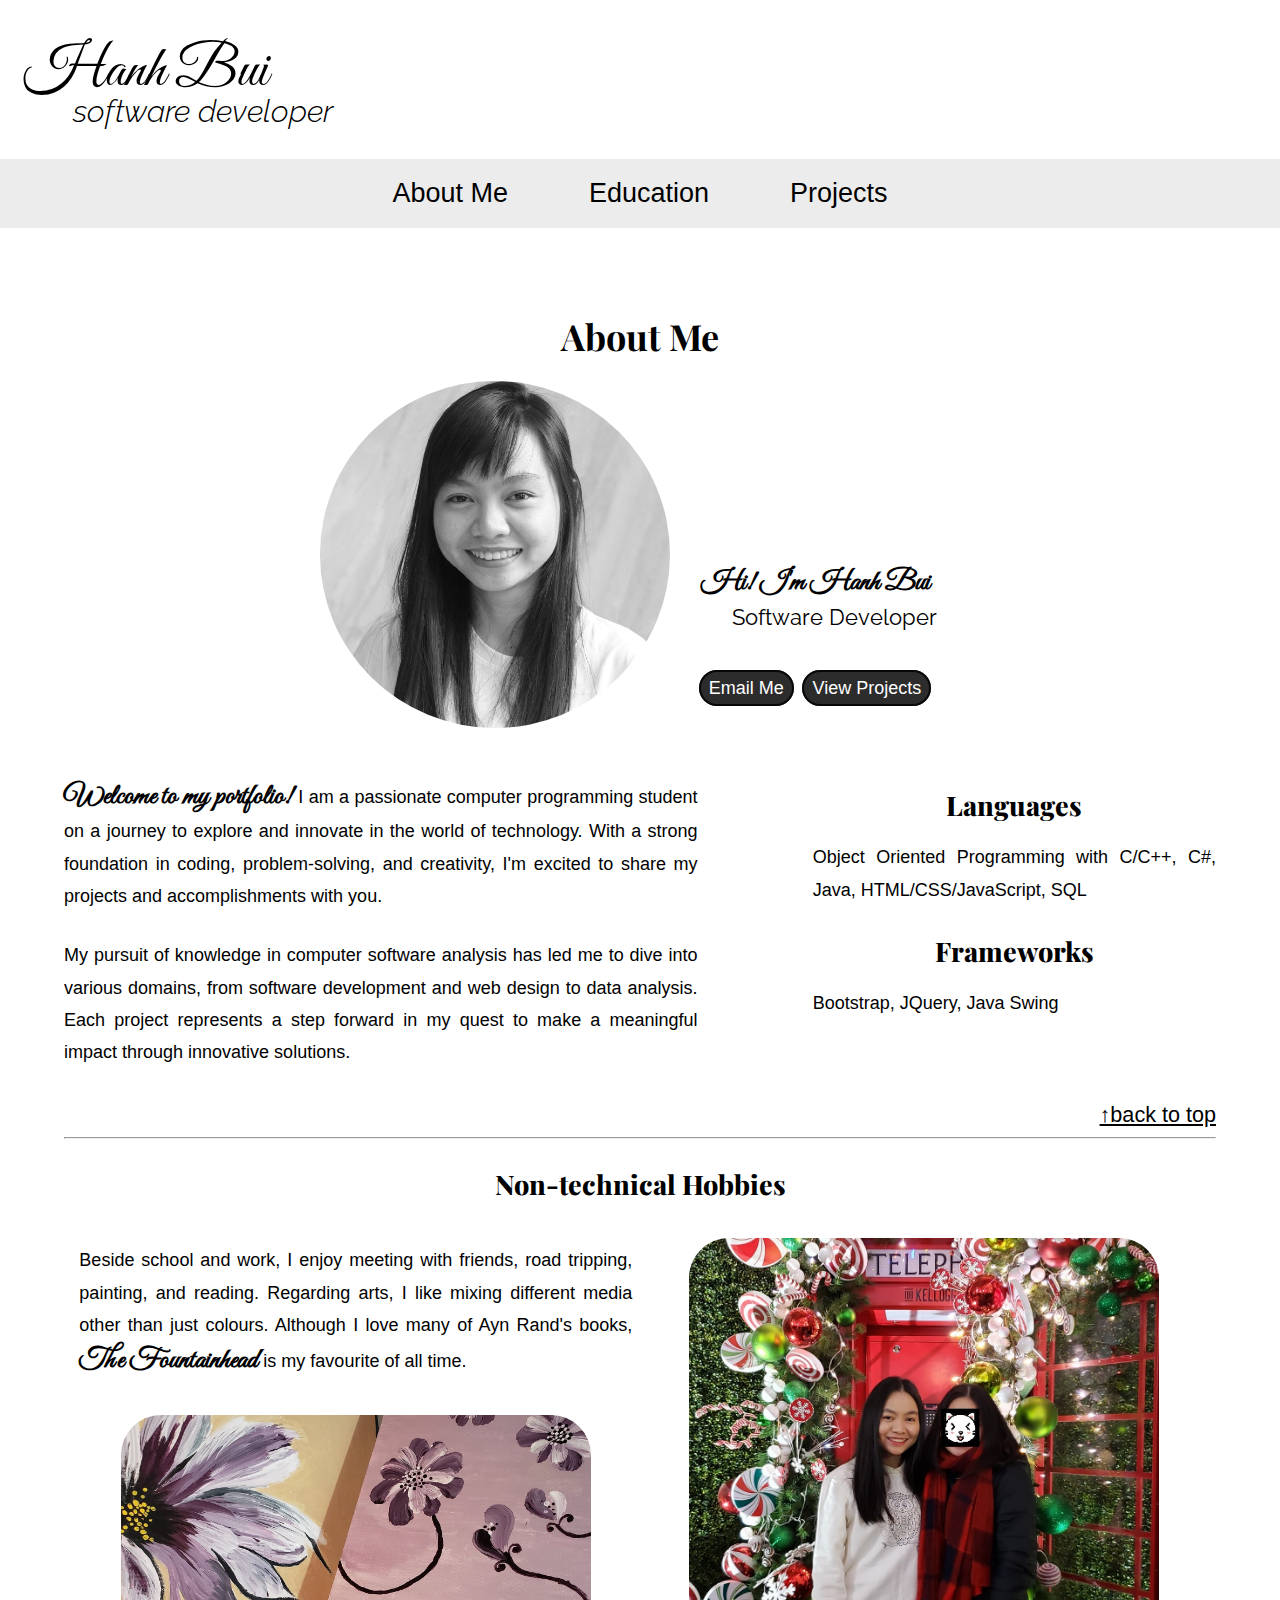
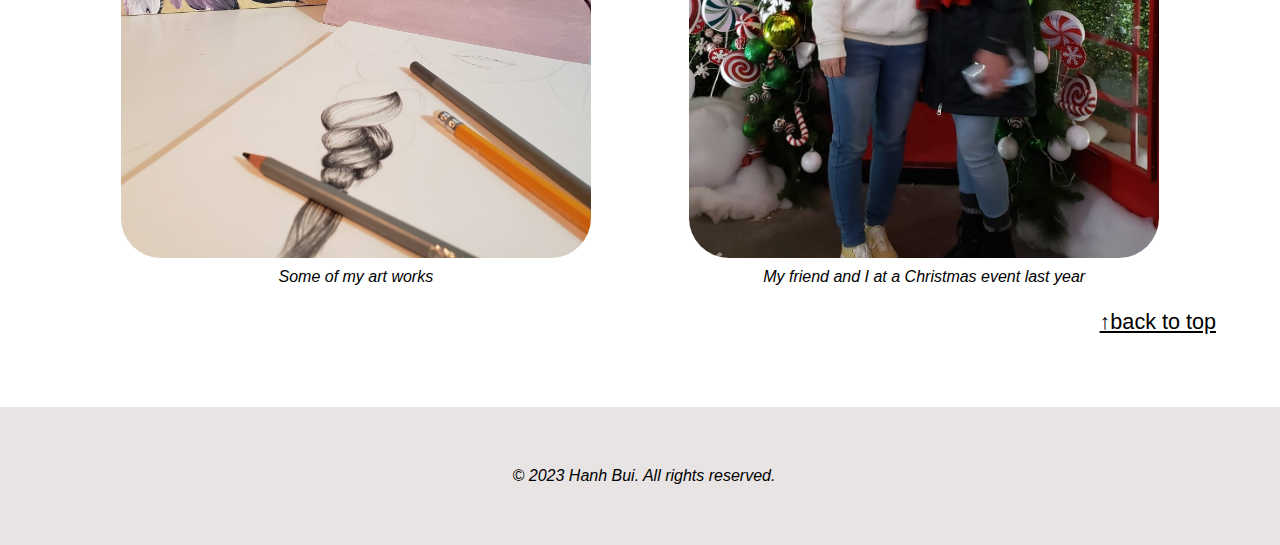
<file: index.html>
<!DOCTYPE html>
<html lang="en">
<head>
    <meta charset="UTF-8">
    <meta name="viewport" content="width=device-width, initial-scale=1.0">
    
    <meta name="keywords" content="portfolio, software developer, computer programming, web developer, application, programming languages, 
    programming frameworks, C++, Java, SQL, HTML, CSS, JavaScript, Bootstrap, JQuery, Java Swing">
    <meta name="description" content="A portfolio website showing skills, education and projects by a computer programmer student">

    <title>About Me</title>
    
    <!--external CSS-->
    <link rel="stylesheet" href="main.css">

    <!--google fonts-->
    <link rel="preconnect" href="https://fonts.googleapis.com">
    <link rel="preconnect" href="https://fonts.gstatic.com" crossorigin>
    <link href="https://fonts.googleapis.com/css2?family=Allerta+Stencil&family=Great+Vibes&family=Inter:wght@300&family=Open+Sans:wght@300&family=Playfair+Display&family=Raleway&display=swap" rel="stylesheet">

</head>

<body>
    <!--header-->
    <header>
        <h1>Hanh Bui</h1>
        <p id="header-sub">software developer</p> 
    </header>

    <!--navigation bar-->
    <nav>
        <ul>
            <li><a href="index.html">About Me</a></li>
            <li><a href="education.html">Education</a></li>
            <li><a href="projects.html">Projects</a></li>
        </ul>
    </nav>

    <!--wrapper inside body-->
    <div id="wrap">
        <h2>About Me</h2>
        <!--section 1: intro-->
            <section>
                <div class="img-container">
                    <img src="pictures/portrait.png" alt="my portrait in black and white">

                    <div class="laptop-view buttons">
                        <p class="cursive">Hi! I'm Hanh Bui</p>
                        <p class="raleway">Software Developer</p>
                        <br>

                        <div class="button-container1">
                            <a href="mailto:h_bui@fanshaweonline.ca" class="button-group1">Email Me</a>
                            <a href="projects.html" class="button-group1">View Projects</a>
                        </div>
                    </div>
                </div>
            </section><br>
            <div class="two-columns-asym">
            <section>
                <p><span class="cursive">Welcome to my portfolio! </span> I am a passionate 
                    computer programming student on a journey to explore and innovate in the world of technology. 
                    With a strong foundation in coding, problem-solving, and creativity, I'm excited to share my 
                    projects and accomplishments with you.</p>
                <p>My pursuit of knowledge in computer software analysis has led me to dive into various domains, 
                    from software development and web design to data analysis. Each project represents a step 
                    forward in my quest to make a meaningful impact through innovative solutions.</p>
            </section>

            <!--section: technical skills-->
            
            <section>
                <h3>Languages</h3>
                <p>Object Oriented Programming with C/C++, C#, Java, HTML/CSS/JavaScript, SQL</p>
                <h3>Frameworks</h3>
                <p>Bootstrap, JQuery, Java Swing</p>
                
            </section>
        </div>
        <a href="#top" class="back-to-top">↑back to top</a>

        <br>
        <hr>
        <!--aside: non-technical hobbies-->
        <aside><h3>Non-technical Hobbies</h3>
            <div class="two-columns-sym">
                <div class="two-columns-sym-item">
                    <p>Beside school and work, I enjoy meeting with friends, road tripping, painting, and reading. 
                        Regarding arts, I like mixing different media other than just colours. 
                        Although I love many of Ayn Rand's books, <span class="cursive">The Fountainhead </span> is my favourite of all time.</p>
                    <figure>
                    <img class="image" src="pictures/painting.jpg" alt="two paintings and one sketching art works">
                    <figcaption>Some of my art works</figcaption>
                    </figure>
                </div>
            
                <div class="two-columns-sym-item">
                    <figure>
                    <img class="image" src="pictures/friends.jpg" alt="my friend and I standing in front of a Christmas decorated door">
                    <figcaption>My friend and I at a Christmas event last year</figcaption>
                    </figure>
                </div>
            </div>
        </aside>
        <a href="#top" class="back-to-top">↑back to top</a>
        <br>
    </div><!--end of div id="wrap"-->

    <!--footer-->
    <footer>
        <div class="button-container1 mobile-view">
            <a href="mailto:h_bui@fanshaweonline.ca" class="button-group1">Email Me</a>
            <a href="projects.html" class="button-group1">View Projects</a>
        </div>
        <p id="copy-right">&copy; 2023 Hanh Bui. All rights reserved.</p>
    </footer>

</body>

</html>
</file>
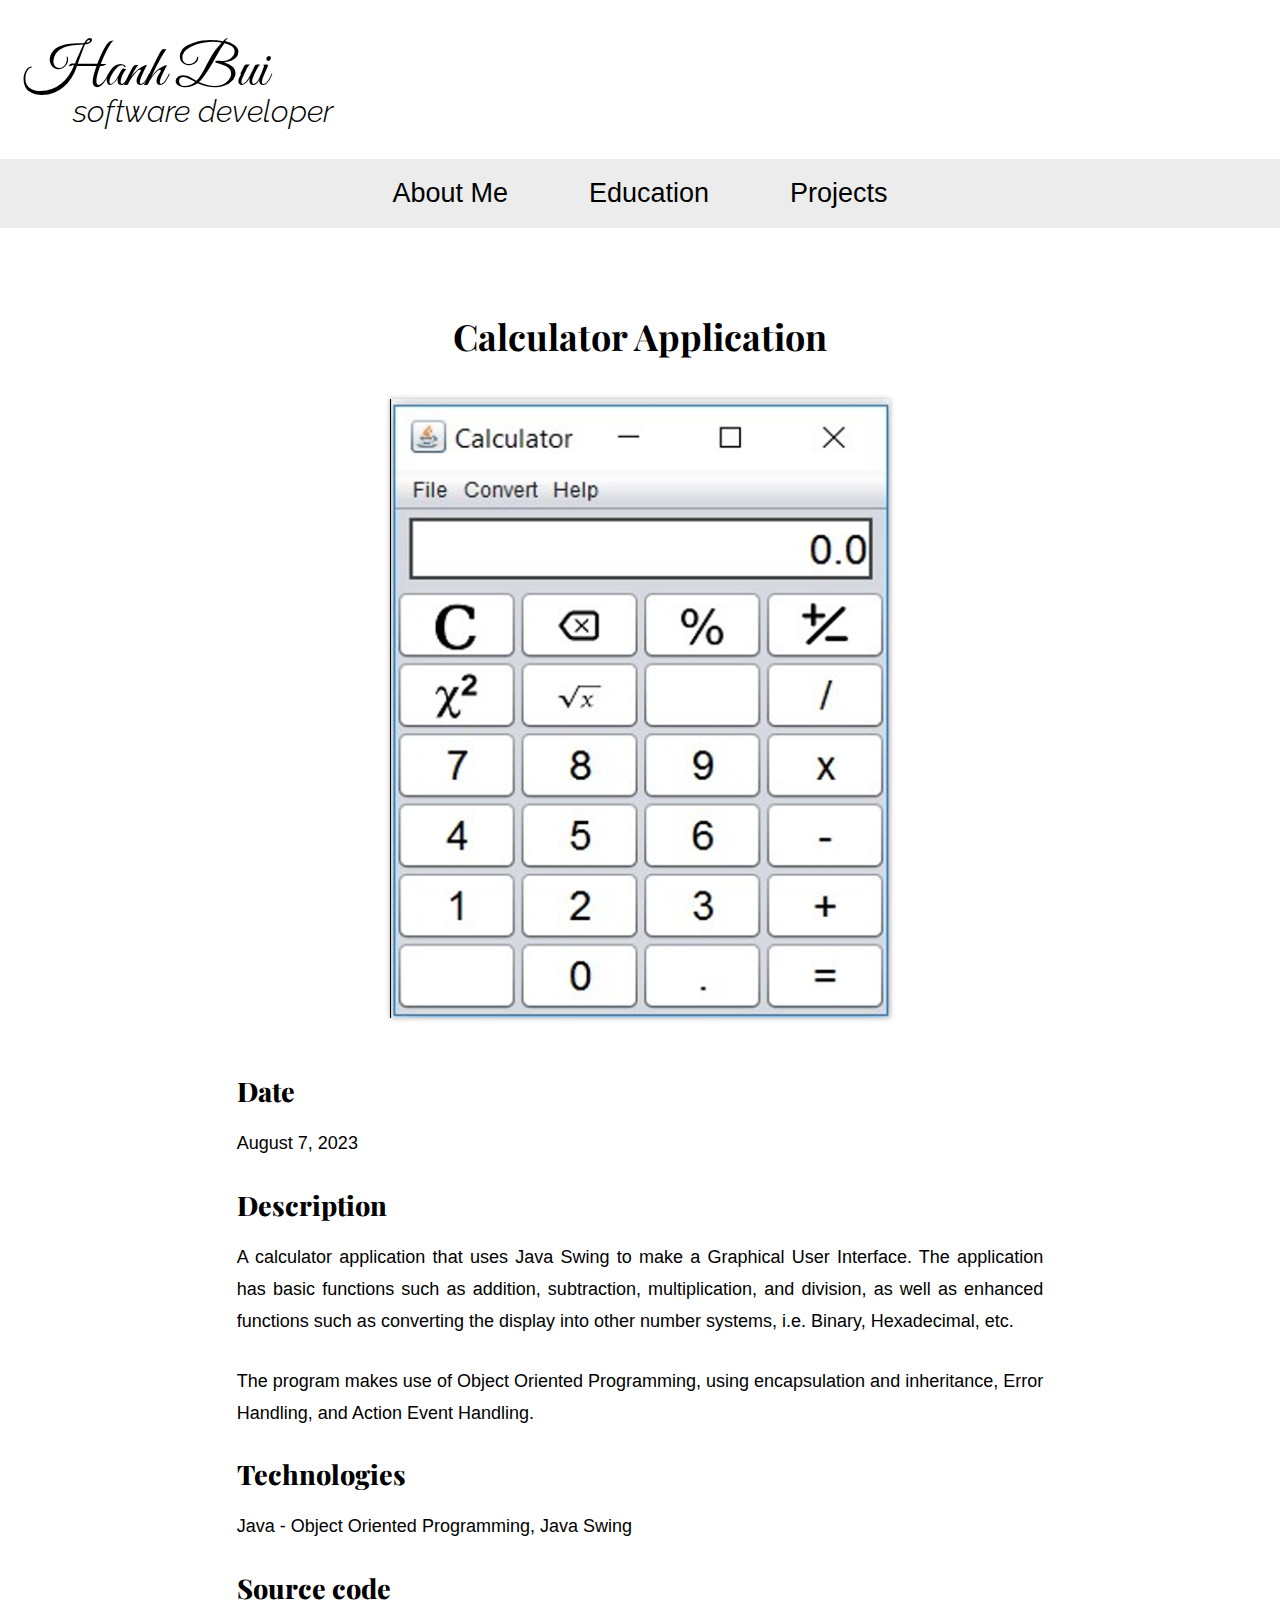
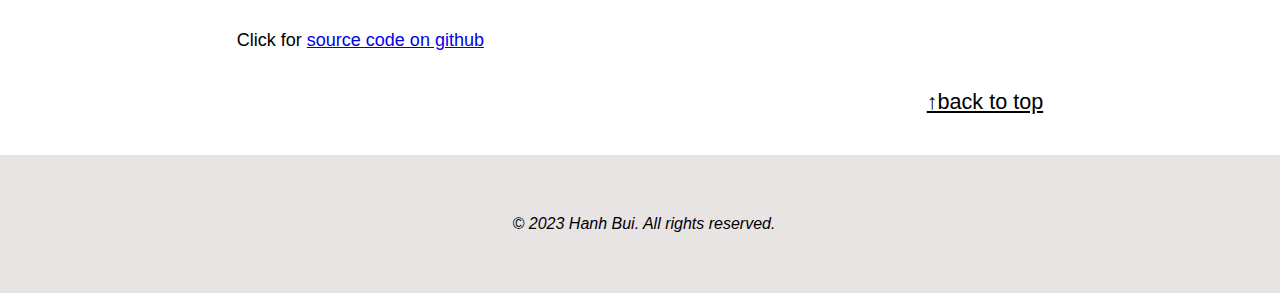
<file: calculator.html>
<!DOCTYPE html>
<html lang="en">
<head>
    <meta charset="UTF-8">
    <meta name="viewport" content="width=device-width, initial-scale=1.0">
    <meta name="keywords" content="Projects, calculator application, Java Swing, Java GUI, software developer, application,
    Object Oriented Programming with Java, Exception Handling, Events in Java.">
    <meta name="description" content="This page shows a Java Swing calculation application project by a computer programmer student">

    <title>Calculator</title>
    <link rel="stylesheet" href="main.css">

    <!--google fonts-->
    <link rel="preconnect" href="https://fonts.googleapis.com">
    <link rel="preconnect" href="https://fonts.gstatic.com" crossorigin>
    <link href="https://fonts.googleapis.com/css2?family=Allerta+Stencil&family=Great+Vibes&family=Inter:wght@300&family=Open+Sans:wght@300&family=Playfair+Display&family=Raleway&display=swap" rel="stylesheet">

</head>

<body>
    <!--header-->
    <header>
        <h1>Hanh Bui</h1>
        <p id="header-sub">software developer</p> 
    </header>

    <!--navigation bar-->
    <nav>
        <ul>
            <li><a href="index.html">About Me</a></li>
            <li><a href="education.html">Education</a></li>
            <li><a href="projects.html">Projects</a></li>
        </ul>
    </nav>

    <div id="wrap">
        <h2>Calculator Application</h2>
        <div id="image-wrap-calculator">
            <img src="pictures/calculator.PNG" alt="a graphical user interface of a calculator">
        </div>
        <section>
            <div id="description-calculator">
                <h3>Date</h3>
                <p>August 7, 2023</p>
                <h3>Description</h3>
                <p> A calculator application that uses Java Swing to make a Graphical User Interface. 
                    The application has basic functions such as addition, subtraction, multiplication,
                    and division, as well as enhanced functions such as converting the display into 
                    other number systems, i.e. Binary, Hexadecimal, etc. 
                </p>
                <p>
                    The program makes use of Object Oriented Programming, using encapsulation
                    and inheritance, Error Handling, and Action Event
                    Handling.
                </p>
                <h3>Technologies</h3>
                <p>Java - Object Oriented Programming, Java Swing</p>
                <h3>Source code</h3>
                <p>Click for <a href="https://github.com/hanhbui1205/Calculator-Java-OOP-and-Java-Swing" target="_blank">source code on github</a></p>
                <a href="#top" class="back-to-top">↑back to top</a>
            </div>
        </section>
    </div>
    <footer>
        <p id="copy-right">&copy; 2023 Hanh Bui. All rights reserved.</p>
    </footer>

</body>
</file>
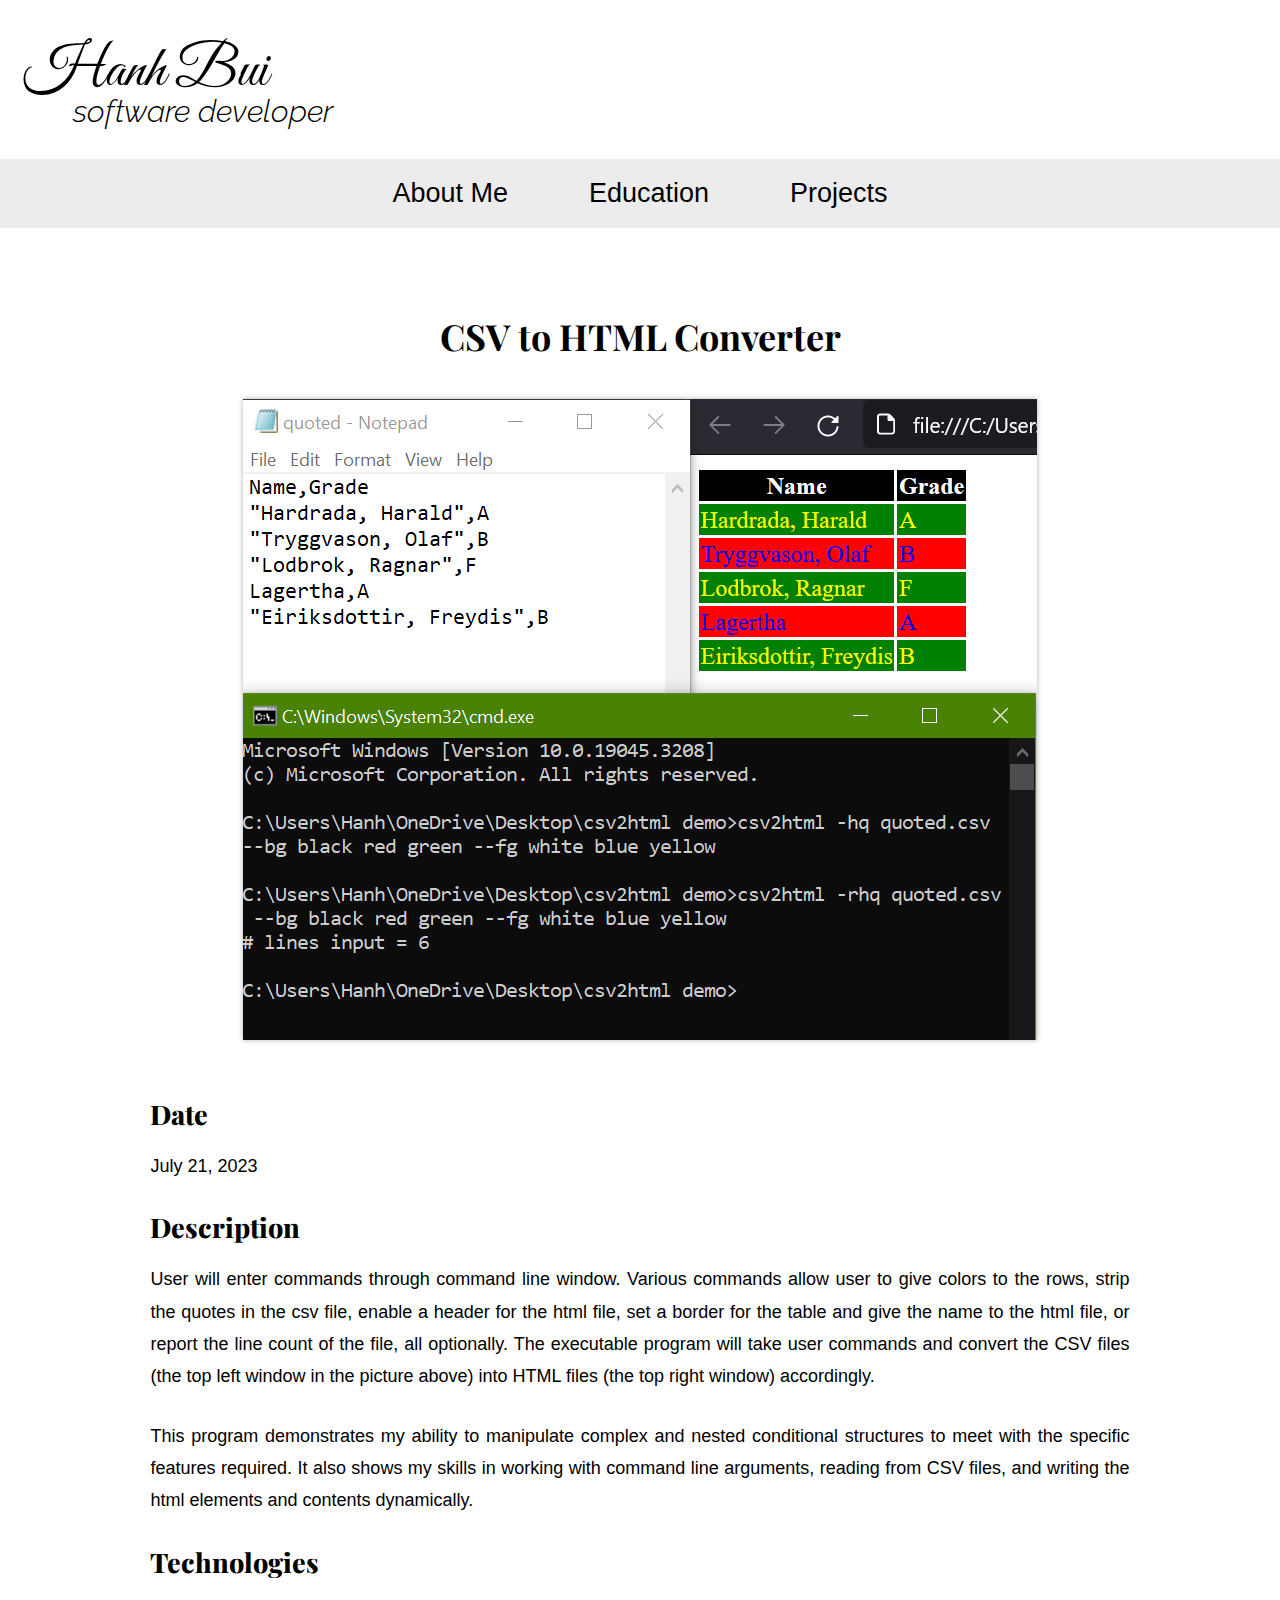
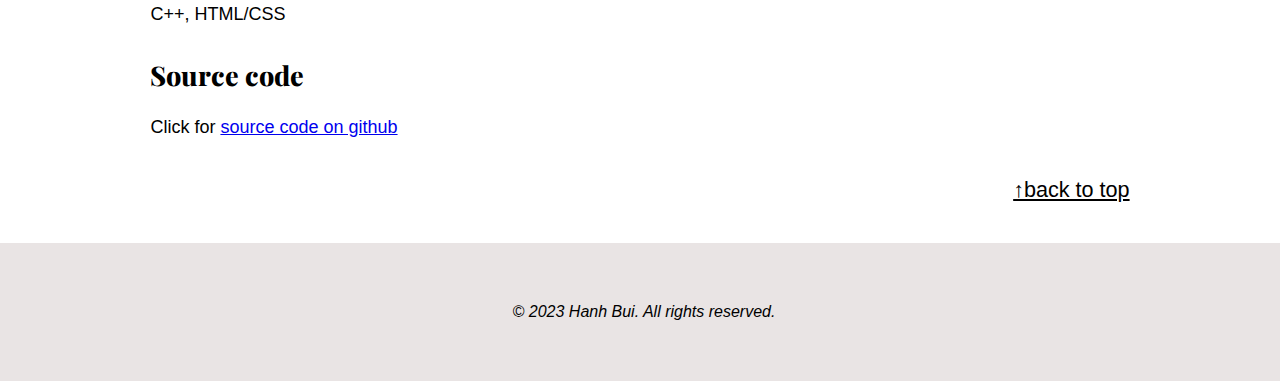
<file: converter.html>
<!DOCTYPE html>
<html lang="en">
<head>
    <meta charset="UTF-8">
    <meta name="viewport" content="width=device-width, initial-scale=1.0">
    <meta name="keywords" content="Projects, command line program, software developer, application, C++ executable,
     file converter, C++, HTML file, CSV file">
    <meta name="description" content="This page shows different projects by a computer programmer student">

    <title>Converter</title>
    <link rel="stylesheet" href="main.css">

    <!--google fonts-->
    <link rel="preconnect" href="https://fonts.googleapis.com">
    <link rel="preconnect" href="https://fonts.gstatic.com" crossorigin>
    <link href="https://fonts.googleapis.com/css2?family=Allerta+Stencil&family=Great+Vibes&family=Inter:wght@300&family=Open+Sans:wght@300&family=Playfair+Display&family=Raleway&display=swap" rel="stylesheet">

</head>

<body>
    <!--header-->
    <header>
        <h1>Hanh Bui</h1>
        <p id="header-sub">software developer</p> 
    </header>

    <!--navigation bar-->
    <nav>
        <ul>
            <li><a href="index.html">About Me</a></li>
            <li><a href="education.html">Education</a></li>
            <li><a href="projects.html">Projects</a></li>
        </ul>
    </nav>

    <div id="wrap">
        <h2>CSV to HTML Converter</h2>
        <div id="converter">
            <img src="pictures/csv2html.PNG" alt="a collage of three pictures of screens, top left is a notepad window, top right is an html, and bottom is a command line window">
        </div>
        <section>
            <div id="description-converter">
                <h3>Date</h3>
                <p>July 21, 2023</p>
                <h3>Description</h3>
                <p> User will enter commands through command line window. Various commands allow user to give colors to the rows, strip the quotes 
                    in the csv file, enable a header for the html file, set a border for the table and give the name to the html file, or 
                    report the line count of the file, all optionally. 
                    The executable program will take user commands 
                    and convert the CSV files (the top left window in the picture above) into HTML files (the top right window) 
                    accordingly.
                </p>
                <p>This program demonstrates my ability to manipulate complex and nested conditional structures
                    to meet with the specific features required. It also shows my skills in working with command line
                    arguments, reading from CSV files, and writing the html elements and contents dynamically.
                </p>
                <h3>Technologies</h3>
                <p>C++, HTML/CSS</p>
                <h3>Source code</h3>
                <p>Click for <a href="https://github.com/hanhbui1205/File-Converter-exe-Cpp" target="_blank">source code on github</a></p>
                <a href="#top" class="back-to-top">↑back to top</a>
            </div>
        </section>
    </div>
    <footer>
        <p id="copy-right">&copy; 2023 Hanh Bui. All rights reserved.</p>
    </footer>

</body>
</file>
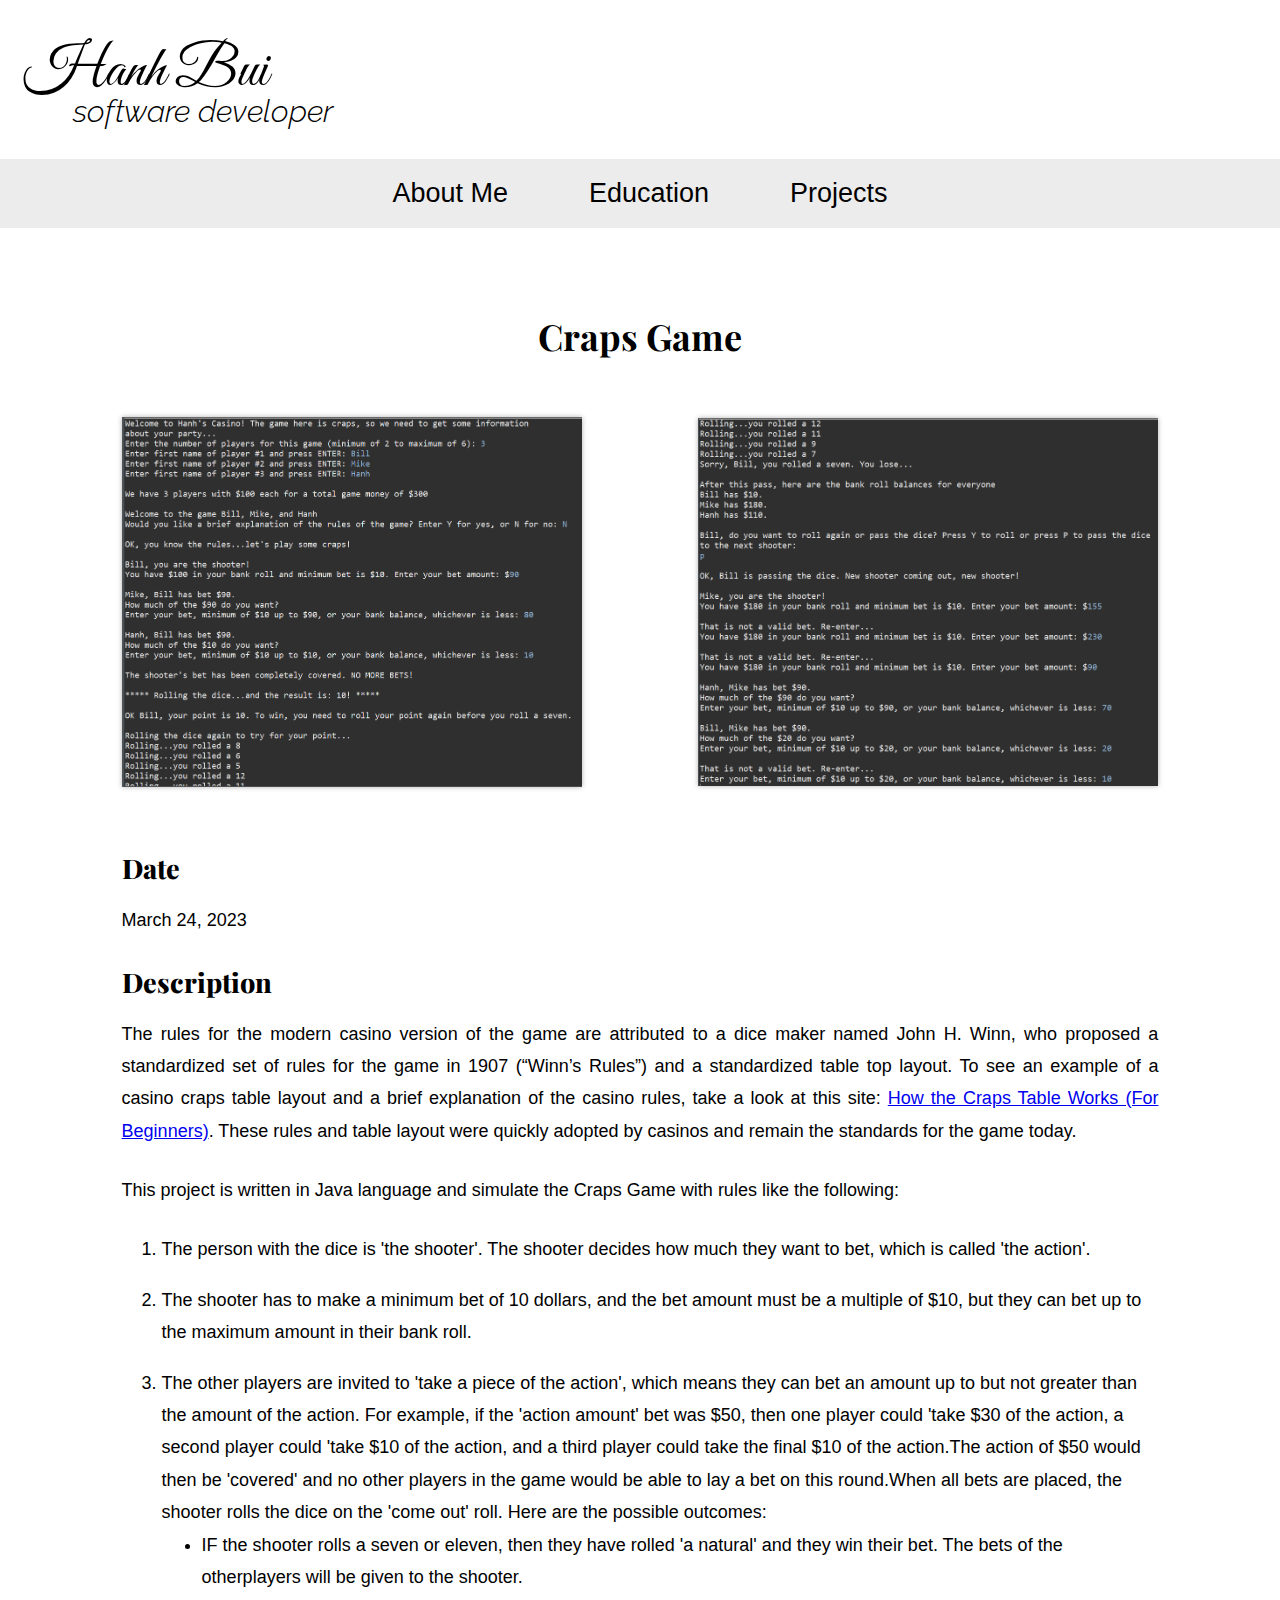
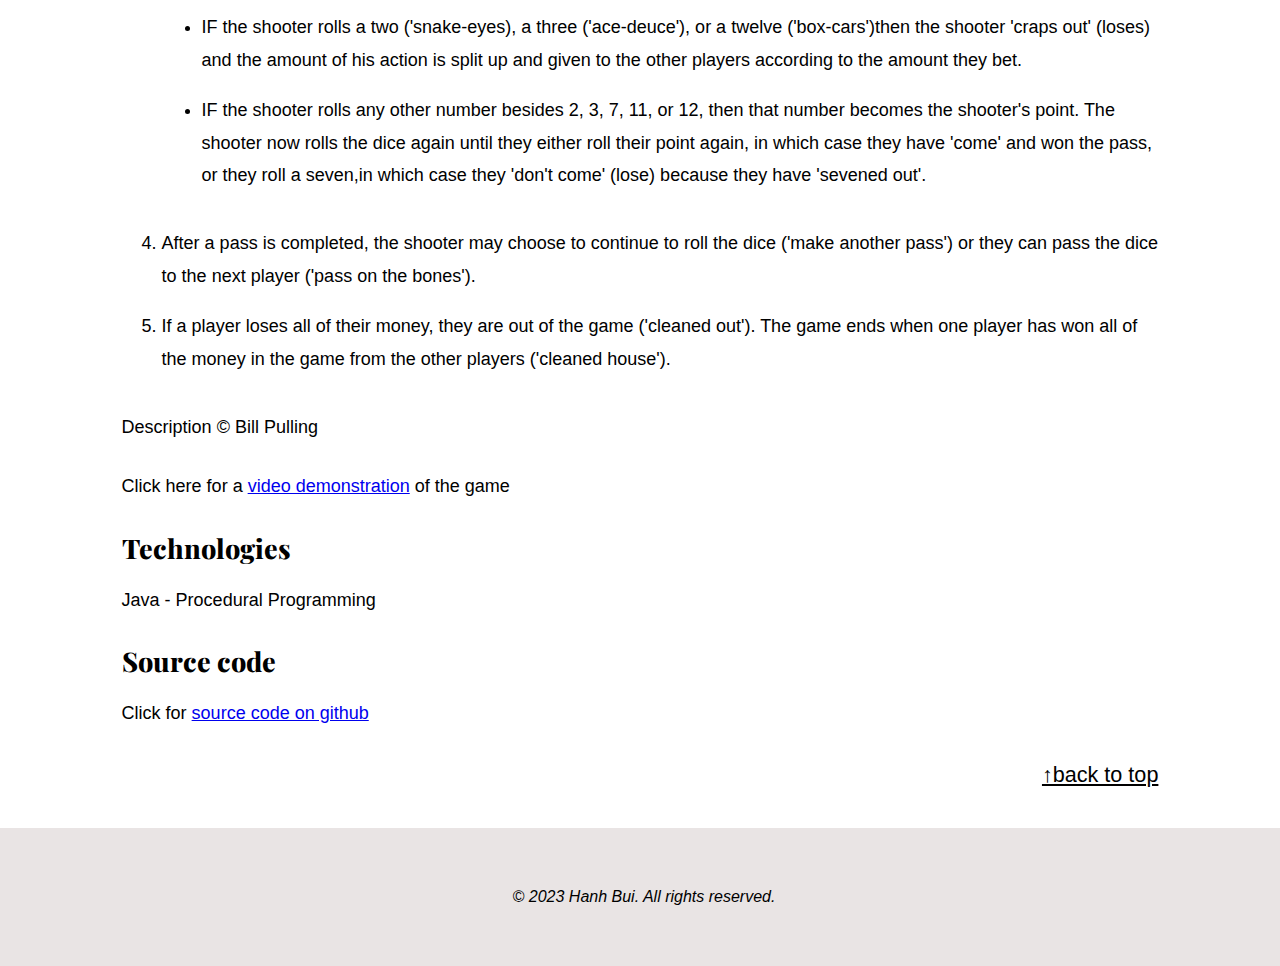
<file: craps.html>
<!DOCTYPE html>
<html lang="en">
<head>
    <meta charset="UTF-8">
    <meta name="viewport" content="width=device-width, initial-scale=1.0">
    <meta name="keywords" content="Projects, craps game app, game, software developer, application, Java programming">
    <meta name="description" content="This page shows a craps game project by a computer programmer student">

    <title>Craps Game</title>
    <link rel="stylesheet" href="main.css">

    <!--google fonts-->
    <link rel="preconnect" href="https://fonts.googleapis.com">
    <link rel="preconnect" href="https://fonts.gstatic.com" crossorigin>
    <link href="https://fonts.googleapis.com/css2?family=Allerta+Stencil&family=Great+Vibes&family=Inter:wght@300&family=Open+Sans:wght@300&family=Playfair+Display&family=Raleway&display=swap" rel="stylesheet">

</head>

<body>
    <!--header-->
    <header>
        <h1>Hanh Bui</h1>
        <p id="header-sub">software developer</p> 
    </header>

    <!--navigation bar-->
    <nav>
        <ul>
            <li><a href="index.html">About Me</a></li>
            <li><a href="education.html">Education</a></li>
            <li><a href="projects.html">Projects</a></li>
        </ul>
    </nav>

    <div id="wrap">
        <h2>Craps Game</h2>
        <div id="image-wrap">
            <img src="pictures/craps-screen1.PNG" alt="a console interface with lines describing the craps games happening">
            <img src="pictures/craps-screen2.PNG" alt="a console interface that keeps describing the next steps of the crap games">
        </div>
        <section>
            <div id="description" class="craps-div">
                <h3>Date</h3>
                <p>March 24, 2023</p>
                <h3>Description</h3>
                <p>The rules for the modern casino version of the game are attributed to a dice maker named 
                    John H. Winn, who proposed a standardized set of rules for the game 
                    in 1907 (“Winn’s Rules”) and a standardized table top layout. To see an 
                    example of a casino craps table layout and a brief explanation of the casino rules, 
                    take a look at this site: <a href="https://www.bestuscasinos.org/blog/how-the-craps-table-works-for-beginners/" target="_blank">
                    How the Craps Table Works (For Beginners)</a>.
                    These rules and table layout were quickly adopted by casinos and remain the standards for the game today.
                </p>
                <p>This project is written in Java language and simulate the Craps Game with rules like the following:</p>
                <ol>
                    <li>The person with the dice is 'the shooter'. The shooter decides how much
                        they want to bet, which is called 'the action'.</li>
                    <li>The shooter has to make a minimum bet of 10 dollars, and the bet amount must be
                        a multiple of $10, but they can bet up to the maximum amount in their bank roll.</li>
                    <li>The other players are invited to 'take a piece of the action', which means
                        they can bet an amount up to but not greater than the amount of the action.
                        For example, if the 'action amount' bet was $50, then one player could 'take
                        $30 of the action, a second player could 'take $10 of the action, and a third
                        player could take the final $10 of the action.The action of $50 would then be
                        'covered' and no other players in the game would be able to lay a bet on this
                        round.When all bets are placed, the shooter rolls the dice on the 'come out'
                        roll. Here are the possible outcomes:
                        <ul>
                            <li>IF the shooter rolls a seven or eleven, then they have rolled 'a natural' and
                                they win their bet. The bets of the otherplayers will be given to the shooter.
                            </li>
                            <li>IF the shooter rolls a two ('snake-eyes), a three ('ace-deuce'), or a twelve
                                ('box-cars')then the shooter 'craps out' (loses) and the amount of his action is 
                                split up and given to the other players according to the amount they bet.
                            </li>
                            <li>IF the shooter rolls any other number besides 2, 3, 7, 11, or 12, then that number
                                becomes the shooter's point. The shooter now rolls the dice again until they either
                                roll their point again, in which case they have 'come' and won the pass, or they roll
                                a seven,in which case they 'don't come' (lose) because they have 'sevened out'.
                            </li>
                        </ul>
                    </li>
                    <li>After a pass is completed, the shooter may choose to continue to roll the dice 
                        ('make another pass') or they can pass the dice to the next player ('pass on the bones').
                    </li>
                    <li>If a player loses all of their money, they are out of the game ('cleaned out').
                        The game ends when one player has won all of the money in the game from the other
                        players ('cleaned house').
                    </li>
                </ol>
                <p>Description &copy; Bill Pulling</p>
                
                <p>Click here for a <a href="https://www.youtube.com/embed/qNsSpNm_iCw" 
                    target="_blank">video demonstration</a> of the game
                </p>
                
                <h3>Technologies</h3>
                <p>Java - Procedural Programming</p>
                <h3>Source code</h3>
                <p>Click for <a href="https://github.com/hanhbui1205/Craps-Game-Java" target="_blank">source code on github</a></p>
                <a href="#top" class="back-to-top">↑back to top</a>
            </div>
        </section>
    </div>
    <footer>
        <p id="copy-right">&copy; 2023 Hanh Bui. All rights reserved.</p>
    </footer>

</body>
</file>
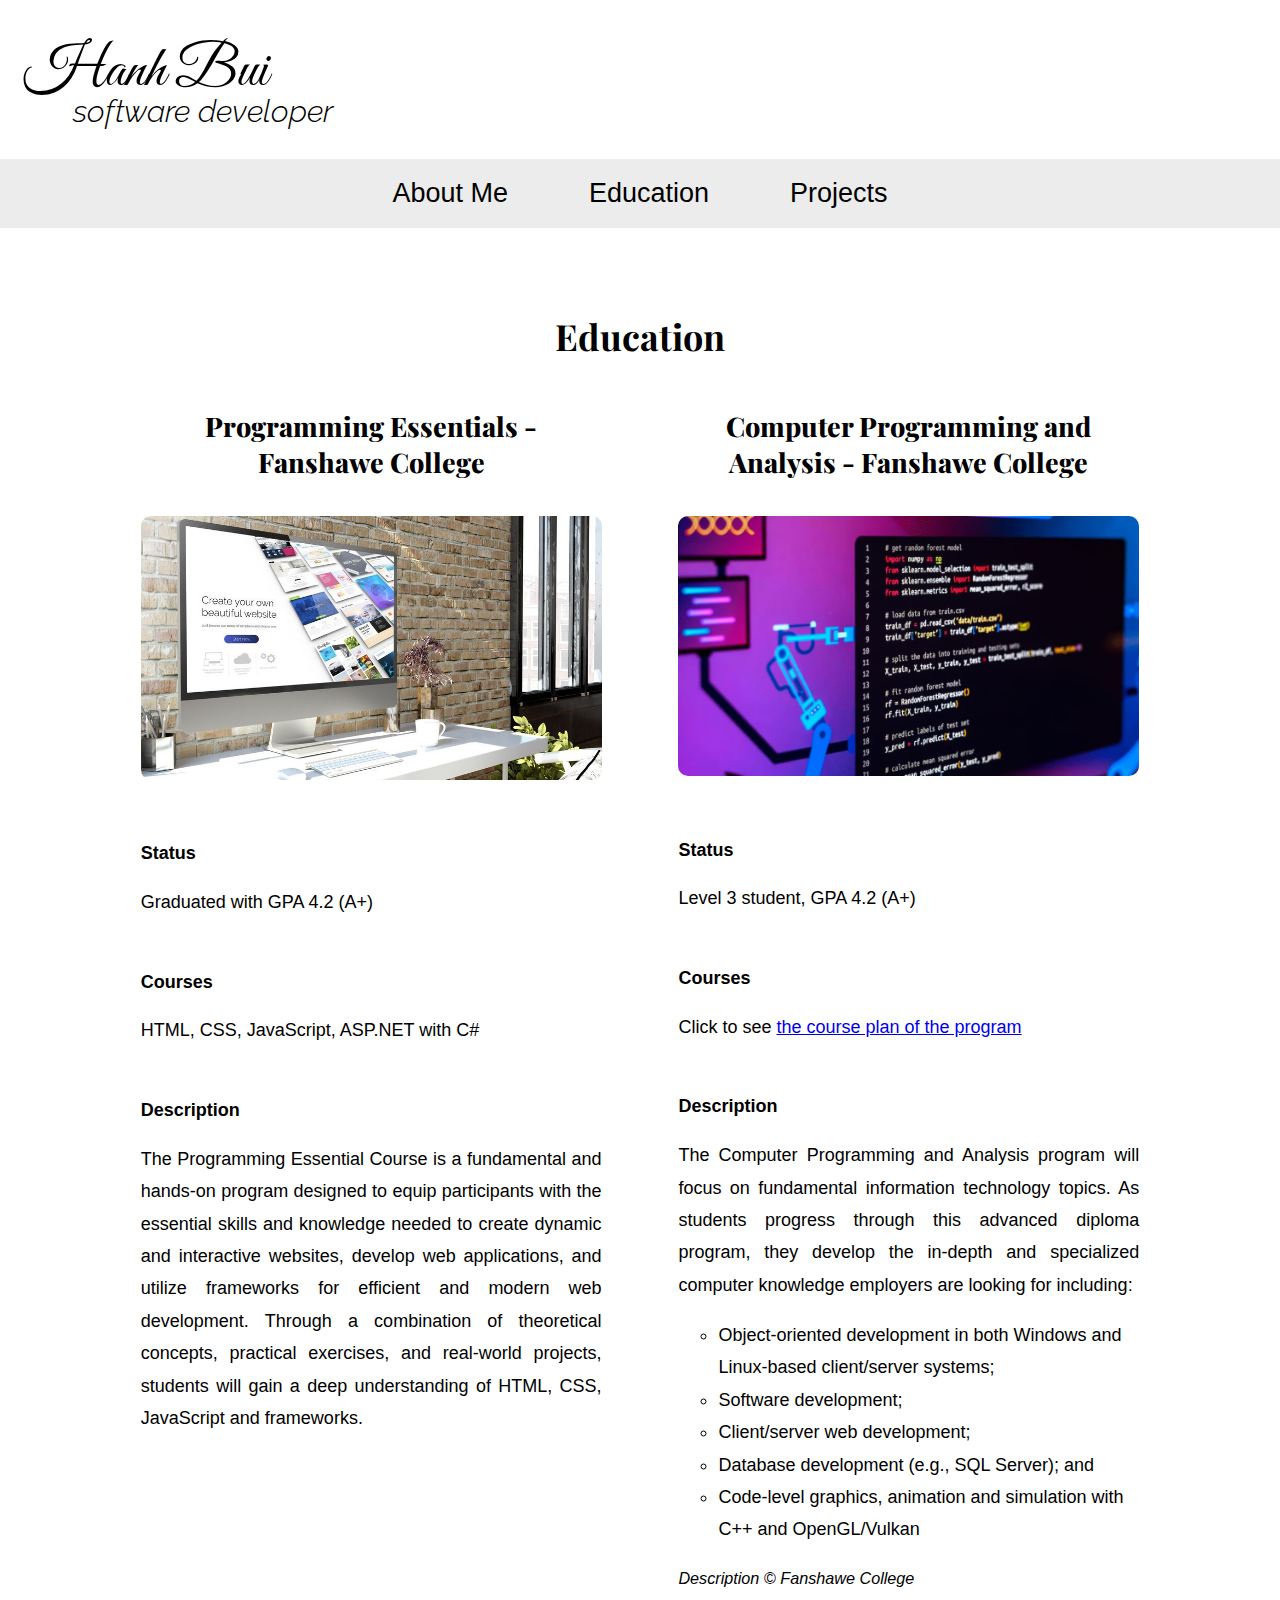
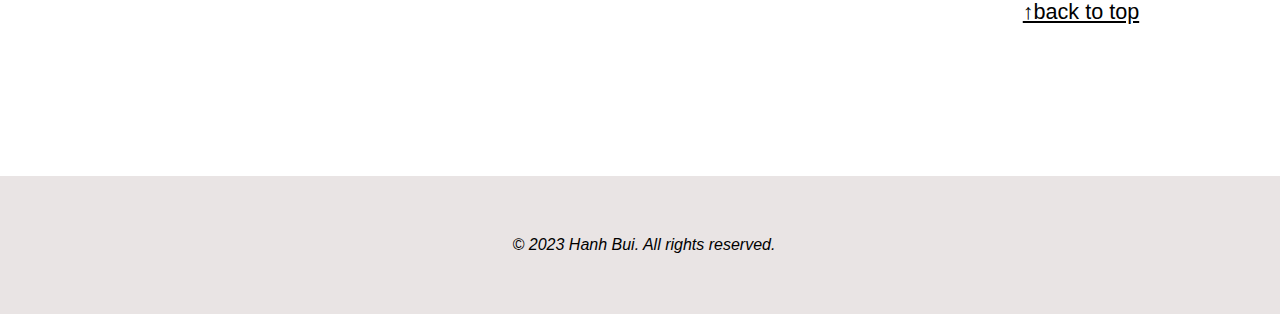
<file: education.html>
<!DOCTYPE html>
<html lang="en">
<head>
    <meta charset="UTF-8">
    <meta name="viewport" content="width=device-width, initial-scale=1.0">
    <meta name="keywords" content="Computer Programming and Analysis, CPA3, Fanshawe College computer programming student, portfolio, software developer, 
     web developer, application, programming languages, 
    programming frameworks, C++, Java, SQL, HTML, CSS, JavaScript, windows, linux">
    <meta name="description" content="This page shows education background of a computer programmer student">

    <title>Education</title>
    <link rel="stylesheet" href="main.css">

    <!--google fonts-->
    <link rel="preconnect" href="https://fonts.googleapis.com">
    <link rel="preconnect" href="https://fonts.gstatic.com" crossorigin>
    <link href="https://fonts.googleapis.com/css2?family=Allerta+Stencil&family=Great+Vibes&family=Inter:wght@300&family=Open+Sans:wght@300&family=Playfair+Display&family=Raleway&display=swap" rel="stylesheet">

</head>

<body>
    <!--header-->
    <header>
        <h1>Hanh Bui</h1>
        <p id="header-sub">software developer</p> 
    </header>

    <!--navigation bar-->
    <nav>
        <ul>
            <li><a href="index.html">About Me</a></li>
            <li><a href="education.html">Education</a></li>
            <li><a href="projects.html">Projects</a></li>
        </ul>
    </nav>

    <div id="wrap">
        <h2>Education</h2>
        <div class="two-columns-sym education">
            <section class="two-columns-sym-item">
                <h3>Programming Essentials - Fanshawe College</h3>
                <img class="education-img" src="pictures/web-design.jpg" alt="a laptop screen with web design showing">
                <h4>Status</h4>
                <p>Graduated with GPA 4.2 (A+)</p>
                <h4>Courses</h4>
                <p>HTML, CSS, JavaScript, ASP.NET with C#</p>
                <h4>Description</h4>
                <p>The Programming Essential Course is a fundamental and hands-on program designed to equip 
                    participants with the essential skills and knowledge needed to create dynamic and 
                    interactive websites, develop web applications, and utilize frameworks 
                    for efficient and modern web development. Through a combination of theoretical 
                    concepts, practical exercises, and real-world projects, students will gain a 
                    deep understanding of HTML, CSS, JavaScript and frameworks.
                </p>
            </section>
            <hr class="mobile-view">

            <section class="two-columns-sym-item">
                <h3>Computer Programming and Analysis - Fanshawe College</h3>
                <img class="education-img" src="pictures/py.PNG" alt="laptop screen with python code on">
                <h4>Status</h4>
                <p>Level 3 student, GPA 4.2 (A+)</p>
                <h4>Courses</h4>
                <p>Click to see <a href="https://www.fanshawec.ca/programs/cpa3-computer-programming-and-analysis/next#courses" target="_blank">the course plan of the program</a> </p>
                <h4>Description</h4>
                <p>The Computer Programming and Analysis program will focus on fundamental information technology topics. 
                    As students progress through this advanced diploma program, they develop the in-depth and specialized 
                    computer knowledge employers are looking for including:
                </p>
                <ul>
                    <li>Object-oriented development in both Windows and Linux-based client/server systems;</li>
                    <li>Software development;</li>
                    <li>Client/server web development;</li>
                    <li>Database development (e.g., SQL Server); and</li>
                    <li>Code-level graphics, animation and simulation with C++ and OpenGL/Vulkan</li>
                </ul>
                <p style="font-size: 0.9em; font-style: italic;">Description &copy; Fanshawe College</p>
                <a href="#top" class="back-to-top">↑back to top</a>
            </section>
            
        </div>
    </div>

     <!--footer-->
     <footer>
        <p id="copy-right">&copy; 2023 Hanh Bui. All rights reserved.</p>
    </footer>
</body>
</file>
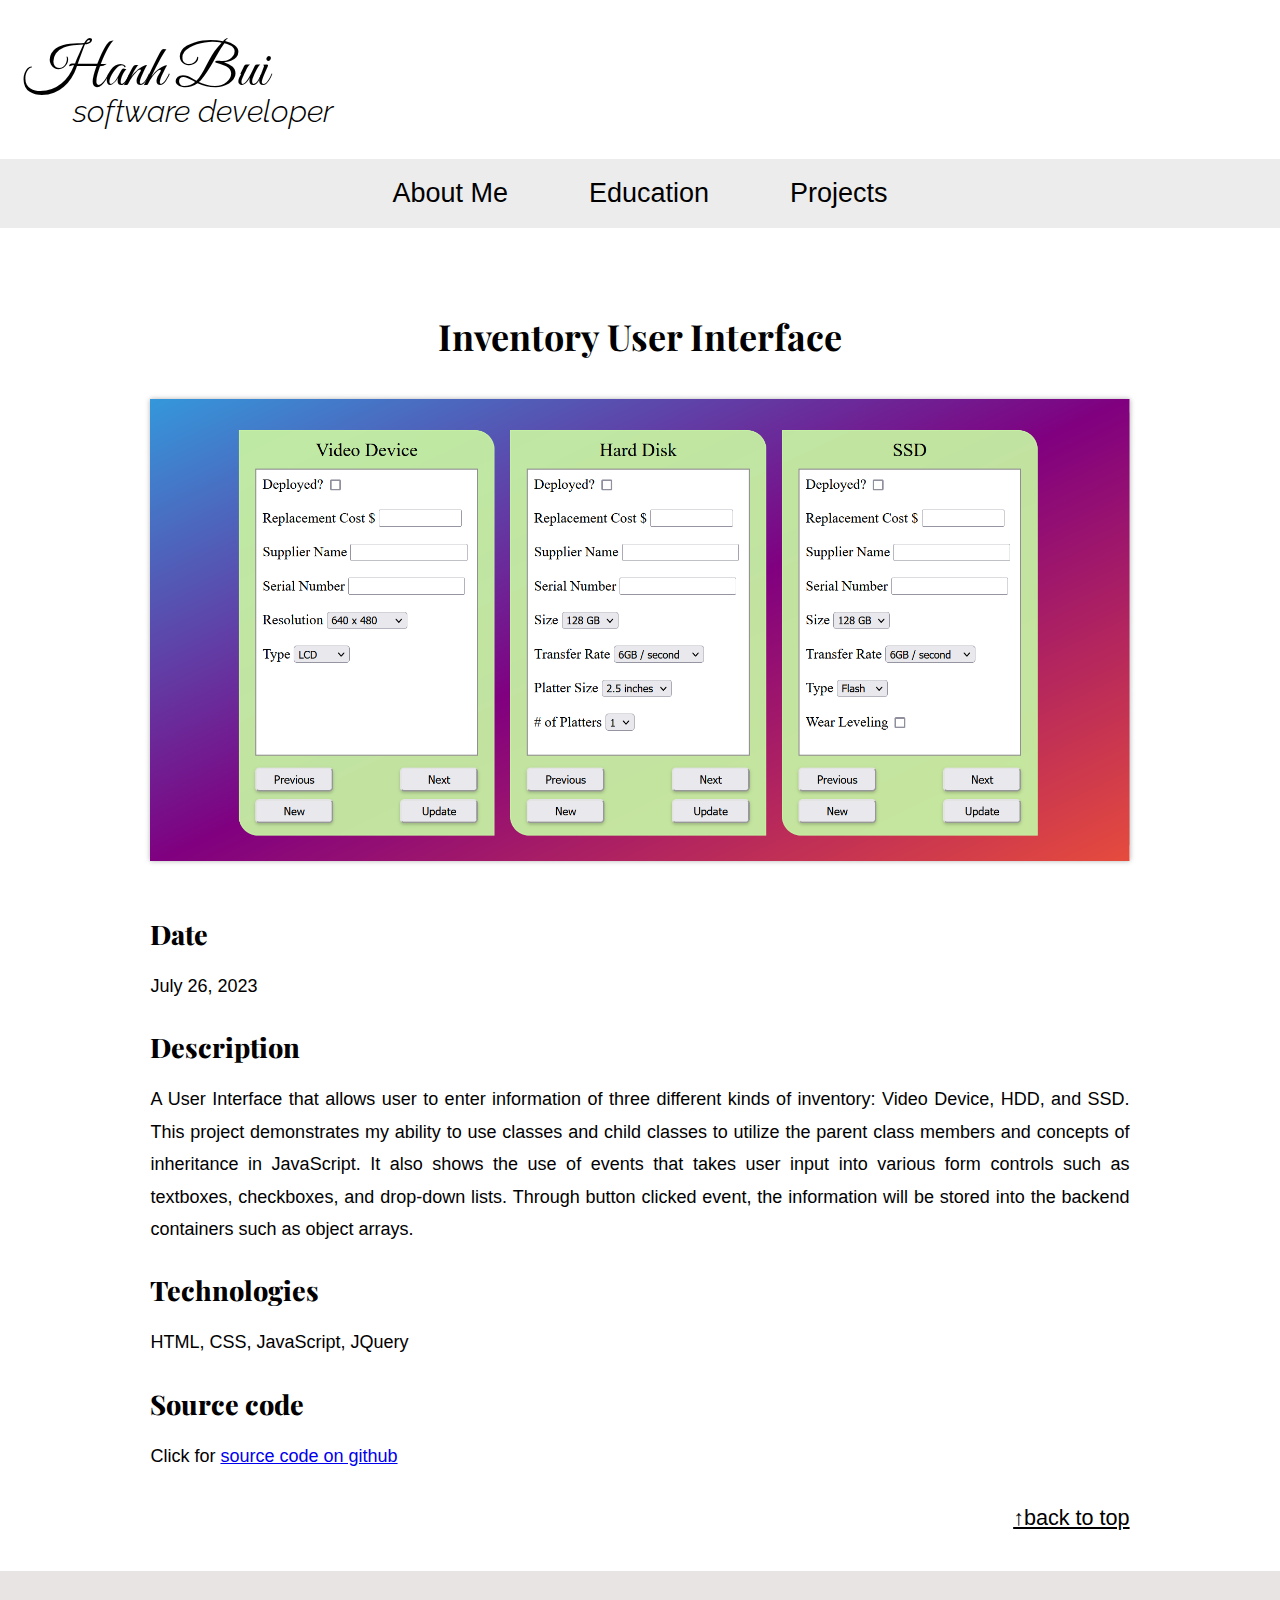
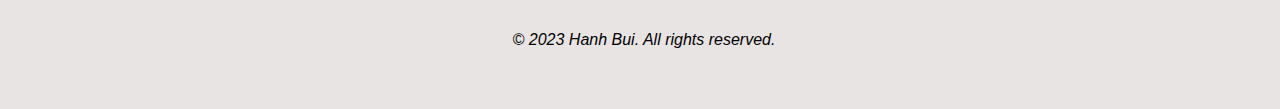
<file: inventory.html>
<!DOCTYPE html>
<html lang="en">
<head>
    <meta charset="UTF-8">
    <meta name="viewport" content="width=device-width, initial-scale=1.0">
    <meta name="keywords" content="Projects, website, UI, software developer, JavaScript, inventory, 
    Object Oriented Programming with JavaScript, event handling in JavaScript, object arrays">
    <meta name="description" content="This page shows the inventory JavaScript project by a computer programmer student">

    <title>Inventory</title>
    <link rel="stylesheet" href="main.css">

    <!--google fonts-->
    <link rel="preconnect" href="https://fonts.googleapis.com">
    <link rel="preconnect" href="https://fonts.gstatic.com" crossorigin>
    <link href="https://fonts.googleapis.com/css2?family=Allerta+Stencil&family=Great+Vibes&family=Inter:wght@300&family=Open+Sans:wght@300&family=Playfair+Display&family=Raleway&display=swap" rel="stylesheet">

</head>

<body>
    <!--header-->
    <header>
        <h1>Hanh Bui</h1>
        <p id="header-sub">software developer</p> 
    </header>

    <!--navigation bar-->
    <nav>
        <ul>
            <li><a href="index.html">About Me</a></li>
            <li><a href="education.html">Education</a></li>
            <li><a href="projects.html">Projects</a></li>
        </ul>
    </nav>

    <div id="wrap">
        <h2>Inventory User Interface</h2>
        <div id="inventory">
            <img src="pictures/inventory-full.PNG" alt="a UI with 3 panels, each is a form for user to enter inventory information">
        </div>
        <section>
            <div id="description-inventory">
                <h3>Date</h3>
                <p>July 26, 2023</p>
                <h3>Description</h3>
                <p> A User Interface that allows user to enter information of three different kinds of inventory:
                    Video Device, HDD, and SSD. This project demonstrates my ability to use classes and child classes
                    to utilize the parent class members and concepts of inheritance in JavaScript. It also shows the
                    use of events that takes user input into various form controls such as textboxes, checkboxes, and drop-down lists.
                    Through button clicked event, the information
                    will be stored into the backend containers such as object arrays. 
                </p>
                <h3>Technologies</h3>
                <p>HTML, CSS, JavaScript, JQuery</p>
                <h3>Source code</h3>
                <p>Click for <a href="https://github.com/hanhbui1205/Inventory-UI-with-JavaScript-OOP" target="_blank">source code on github</a></p>
                <a href="#top" class="back-to-top">↑back to top</a>
            </div>
        </section>
    </div>
    <footer>
        <p id="copy-right">&copy; 2023 Hanh Bui. All rights reserved.</p>
    </footer>
</body>
</file>
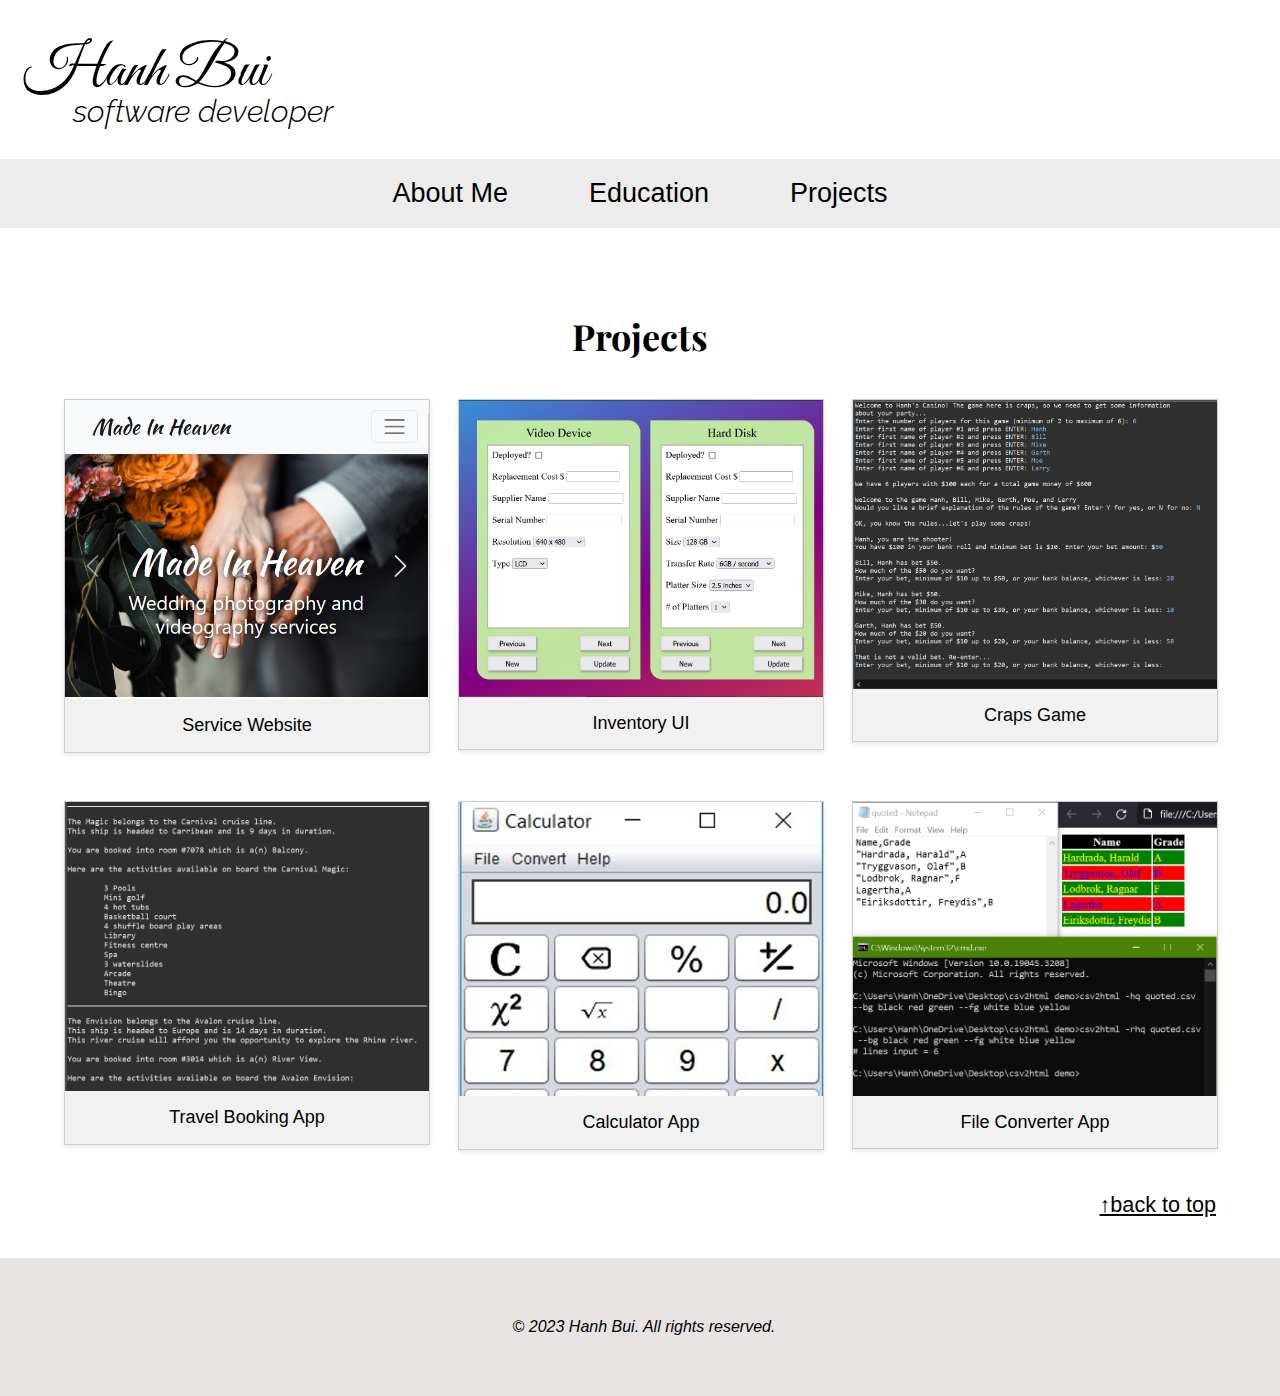
<file: projects.html>
<!DOCTYPE html>
<html lang="en">
<head>
    <meta charset="UTF-8">
    <meta name="viewport" content="width=device-width, initial-scale=1.0">
    <meta name="keywords" content="Projects, app, website, game, UI, software developer, application, travel app, file converter">
    <meta name="description" content="This page shows different projects by a computer programmer student">

    <title>Projects</title>
    <link rel="stylesheet" href="main.css">

    <!--google fonts-->
    <link rel="preconnect" href="https://fonts.googleapis.com">
    <link rel="preconnect" href="https://fonts.gstatic.com" crossorigin>
    <link href="https://fonts.googleapis.com/css2?family=Allerta+Stencil&family=Great+Vibes&family=Inter:wght@300&family=Open+Sans:wght@300&family=Playfair+Display&family=Raleway&display=swap" rel="stylesheet">

</head>

<body>
    <!--header-->
    <header>
        <h1>Hanh Bui</h1>
        <p id="header-sub">software developer</p> 
    </header>

    <!--navigation bar-->
    <nav>
        <ul>
            <li><a href="index.html">About Me</a></li>
            <li><a href="education.html">Education</a></li>
            <li><a href="projects.html">Projects</a></li>
        </ul>
    </nav>

    <div id="wrap">
        <h2>Projects</h2>

        <div class="grid-container">
            <div class="grid-item">
                <div class="card">
                    <div class="card-image-container">
                        <a href="service.html">
                            <img src="pictures/made-in-heaven-mobile-square.PNG" alt="web site mobile screen size">
                        </a>
                        <a href="service.html" class="overlay-link">
                            <div class="card-overlay">
                                <div class="view-detail">View Detail</div>
                            </div>
                        </a>
                    </div>
                    <div class="card-title">Service Website</div>
                </div>
            </div>
            <div class="grid-item">
                <div class="card">
                    <div class="card-image-container">
                        <a href="inventory.html">
                            <img src="pictures/inventory.PNG" alt="UI for updating inventory">
                        </a>
                        <a href="inventory.html" class="overlay-link">
                            <div class="card-overlay">
                                <div class="view-detail">View Detail</div>
                            </div>
                        </a>
                    </div>
                    <div class="card-title">Inventory UI</div>
                </div>
            </div>
            <div class="grid-item">
                <div class="card">
                    <div class="card-image-container">
                        <a href="craps.html">
                            <img src="pictures/craps-game.PNG" alt="console game">
                        </a>
                        <a href="craps.html">
                            <div class="card-overlay">
                                <div class="view-detail">View Detail</div>
                            </div>
                        </a>
                    </div>
                    <div class="card-title">Craps Game</div>
                </div>
            </div>
            <div class="grid-item">
                <div class="card">
                    <div class="card-image-container">
                        <a href="travel.html">
                            <img src="pictures/trip2.PNG" alt="console travel booking app">
                        </a>
                        <a href="travel.html">
                            <div class="card-overlay">
                                <div class="view-detail">View Detail</div>
                            </div>
                        </a>
                    </div>
                    <div class="card-title">Travel Booking App</div>
                </div>
            </div>
            <div class="grid-item">
                <div class="card">
                    <div class="card-image-container">
                        <a href="calculator.html">
                            <img src="pictures/calculator-square.PNG" alt="GUI for calculator">
                        </a>
                        <a href="calculator.html">
                            <div class="card-overlay">
                                <div class="view-detail">View Detail</div>
                            </div>
                        </a>
                    </div>
                    <div class="card-title">Calculator App</div>
                </div>
            </div>
            <div class="grid-item">
                <div class="card">
                    <div class="card-image-container">
                        <a href="converter.html">
                            <img src="pictures/csv2html.PNG" alt="command line program">
                        </a>
                        <a href="converter.html">
                            <div class="card-overlay">
                                <div class="view-detail">View Detail</div>
                            </div>
                        </a>
                    </div>
                    <div class="card-title">File Converter App</div>
                </div>
            </div>
            
        </div>
        <a href="#top" class="back-to-top">↑back to top</a>
    </div>
    <!--footer-->
    <footer>
        <p id="copy-right">&copy; 2023 Hanh Bui. All rights reserved.</p>
    </footer>
</body>

</html>
</file>
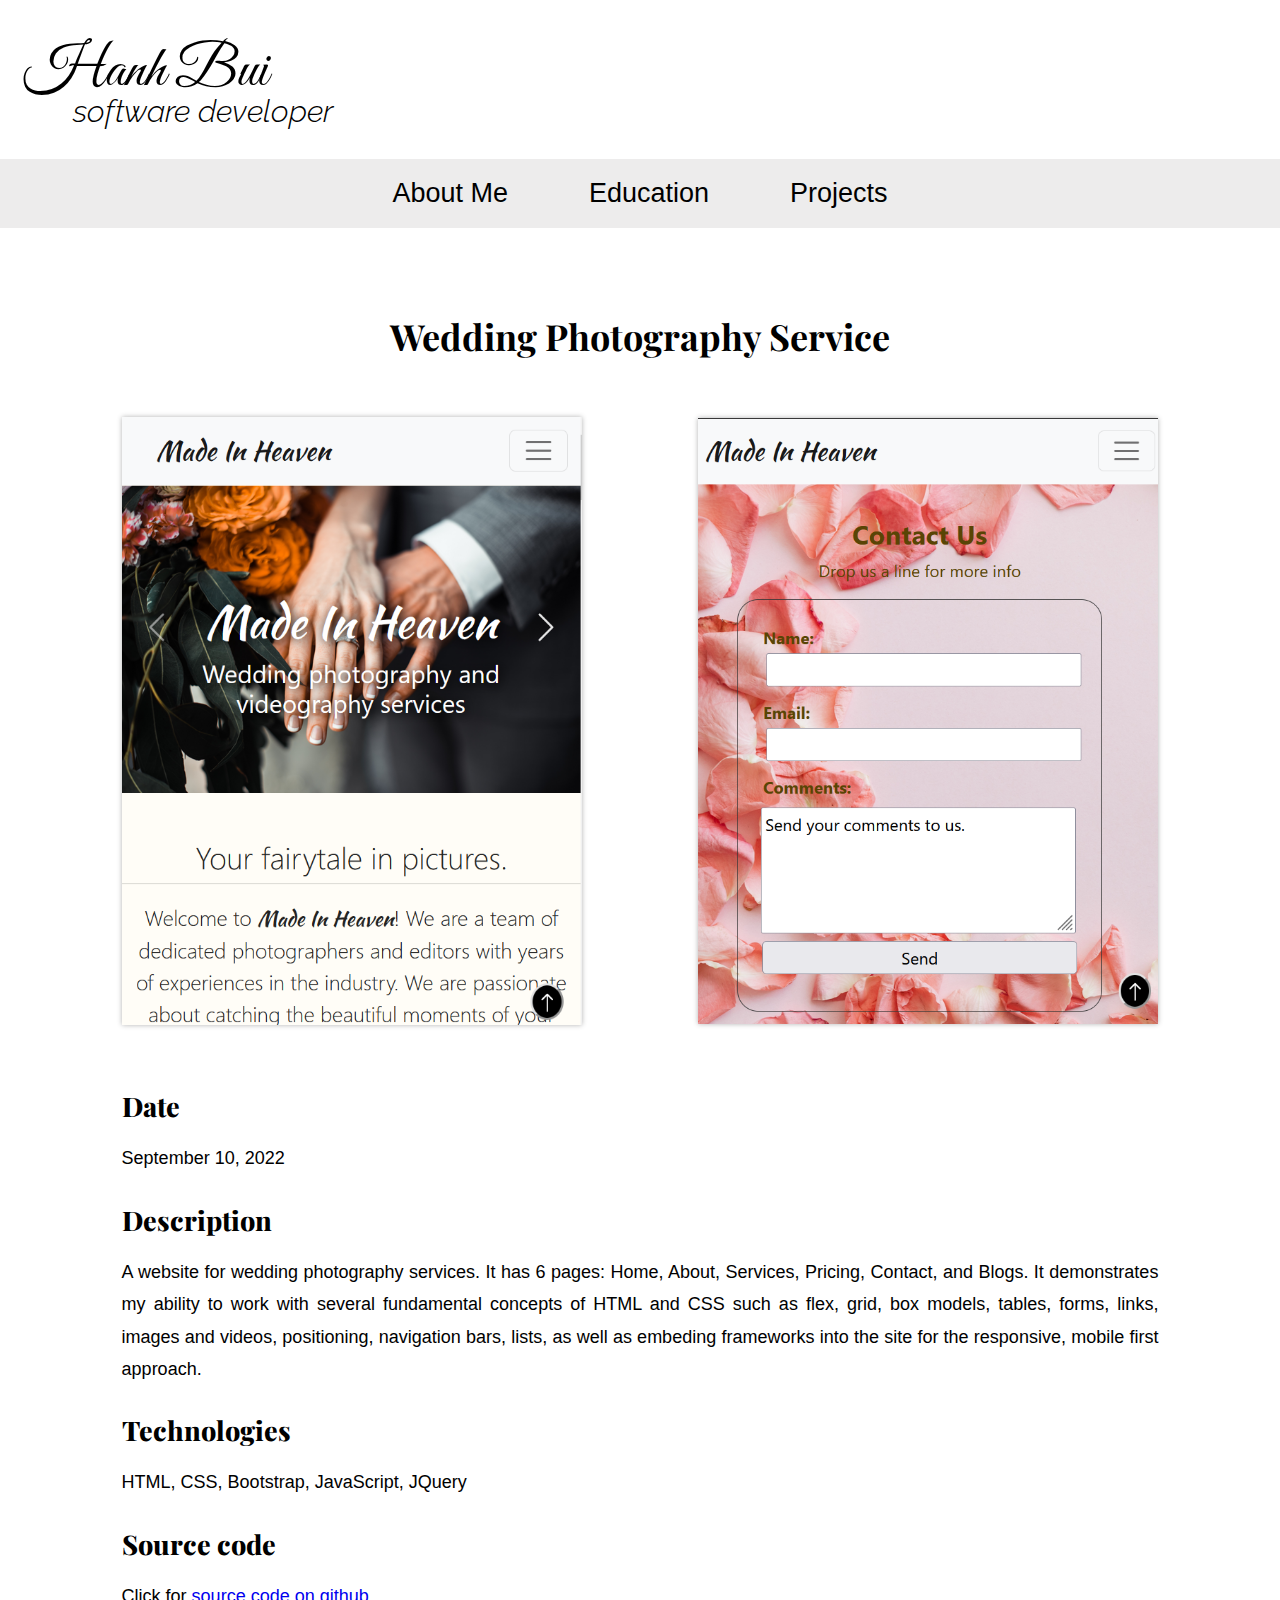
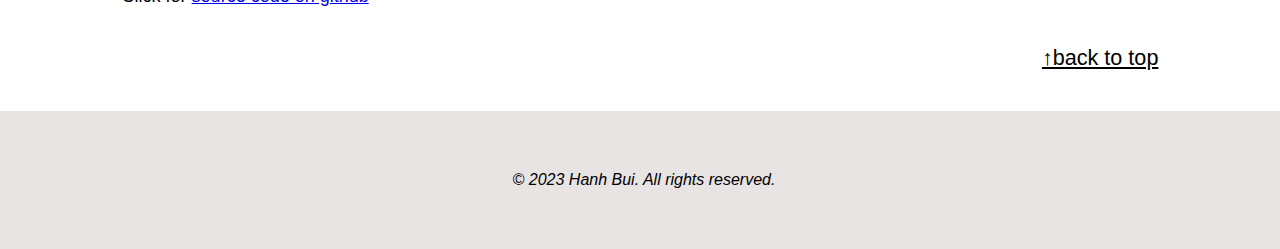
<file: service.html>
<!DOCTYPE html>
<html lang="en">
<head>
    <meta charset="UTF-8">
    <meta name="viewport" content="width=device-width, initial-scale=1.0">
    <meta name="keywords" content="Projects, website, responsive website, bootstrap, mobile first, 
    wedding photography service website, HTML, JavaScript, CSS, JQuery">
    <meta name="description" content="This page shows a website project using bootstrap by a computer programmer student">

    <title>Service</title>
    <link rel="stylesheet" href="main.css">

    <!--google fonts-->
    <link rel="preconnect" href="https://fonts.googleapis.com">
    <link rel="preconnect" href="https://fonts.gstatic.com" crossorigin>
    <link href="https://fonts.googleapis.com/css2?family=Allerta+Stencil&family=Great+Vibes&family=Inter:wght@300&family=Open+Sans:wght@300&family=Playfair+Display&family=Raleway&display=swap" rel="stylesheet">

</head>

<body>
    <!--header-->
    <header>
        <h1>Hanh Bui</h1>
        <p id="header-sub">software developer</p> 
    </header>

    <!--navigation bar-->
    <nav>
        <ul>
            <li><a href="index.html">About Me</a></li>
            <li><a href="education.html">Education</a></li>
            <li><a href="projects.html">Projects</a></li>
        </ul>
    </nav>

    <div id="wrap">
        <h2>Wedding Photography Service</h2>
        <div id="image-wrap">
            <img src="pictures/made-in-heaven-mobile.PNG" alt="carousel image that shows two hands holding and wearing wedding rings">
            <img src="pictures/made-in-heaven-mobile2.PNG" alt="a form that customers can enter contact info and their message">
        </div>
        <section>
            <div id="description">
                <h3>Date</h3>
                <p>September 10, 2022</p>
                <h3>Description</h3>
                <p>A website for wedding photography services. It has 6 pages: Home, About, Services, Pricing, Contact, and Blogs.
                    It demonstrates my ability to work with several fundamental concepts of HTML and CSS such as flex, grid, box models, tables, forms,
                    links, images and videos, positioning, navigation bars, lists, as well as embeding frameworks into the site for the responsive, mobile first approach. 
                </p>
                <h3>Technologies</h3>
                <p>HTML, CSS, Bootstrap, JavaScript, JQuery</p>
                <h3>Source code</h3>
                <p>Click for <a href="https://github.com/hanhbui1205/Website-for-wedding-services-bootstrap" target="_blank">source code on github</a></p>
                <a href="#top" class="back-to-top">↑back to top</a>
            </div>
            
        </section>
        
    </div>
    <footer>
        <p id="copy-right">&copy; 2023 Hanh Bui. All rights reserved.</p>
    </footer>
</body>
</file>
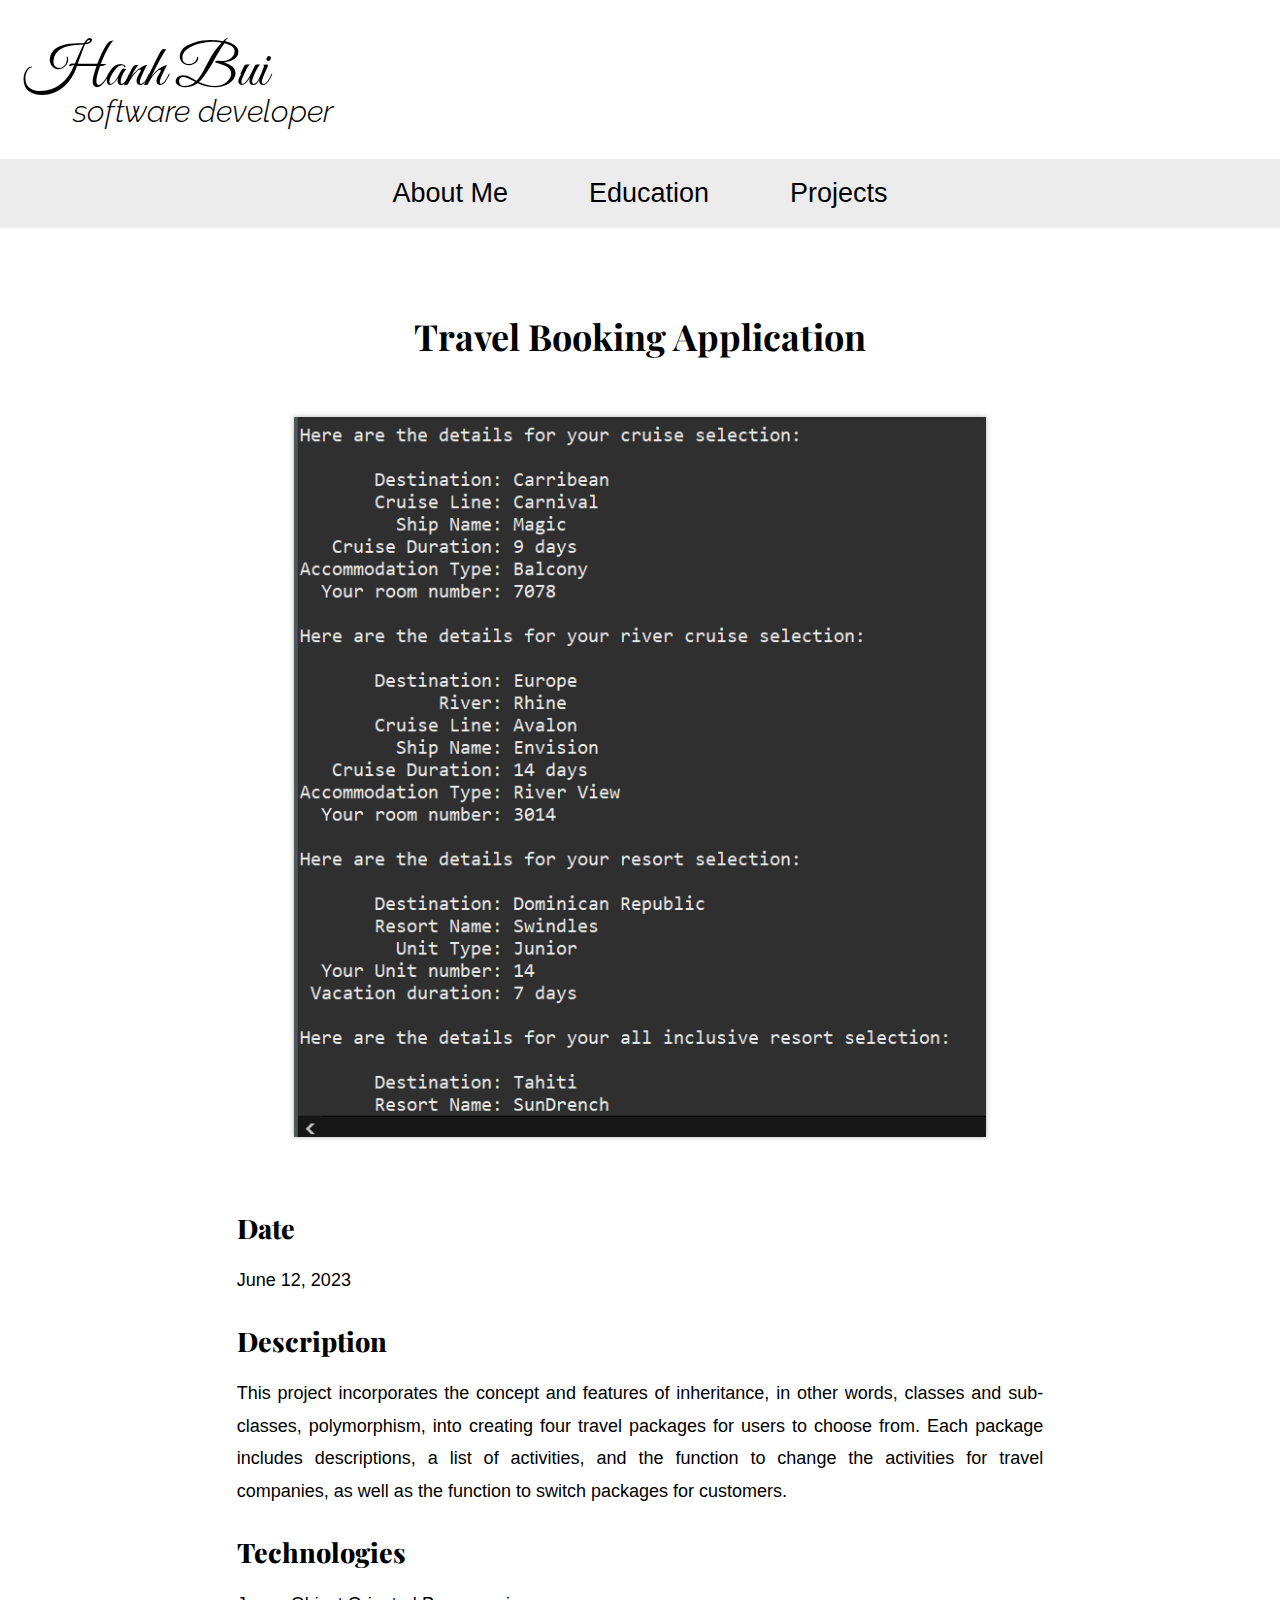
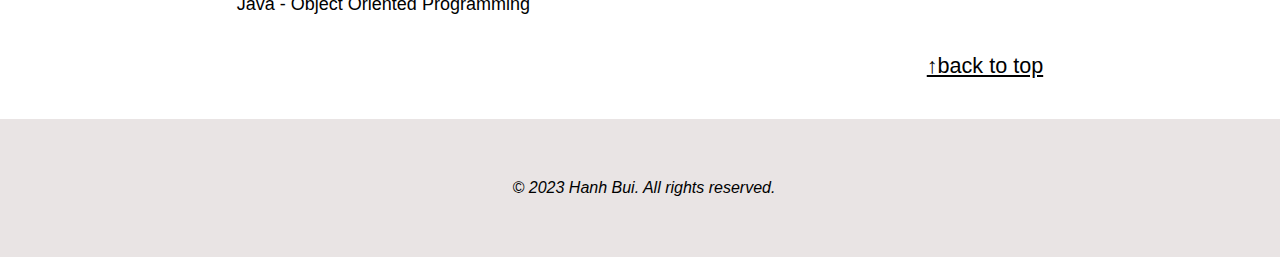
<file: travel.html>
<!DOCTYPE html>
<html lang="en">
<head>
    <meta charset="UTF-8">
    <meta name="viewport" content="width=device-width, initial-scale=1.0">
    <meta name="keywords" content="Projects, travel booking app, software developer, application, Object
    Oriented Programming with Java">
    <meta name="description" content="This page shows a travel booking application by a computer programmer student">

    <title>Travel</title>
    <link rel="stylesheet" href="main.css">

    <!--google fonts-->
    <link rel="preconnect" href="https://fonts.googleapis.com">
    <link rel="preconnect" href="https://fonts.gstatic.com" crossorigin>
    <link href="https://fonts.googleapis.com/css2?family=Allerta+Stencil&family=Great+Vibes&family=Inter:wght@300&family=Open+Sans:wght@300&family=Playfair+Display&family=Raleway&display=swap" rel="stylesheet">

</head>

<body>
    <!--header-->
    <header>
        <h1>Hanh Bui</h1>
        <p id="header-sub">software developer</p> 
    </header>

    <!--navigation bar-->
    <nav>
        <ul>
            <li><a href="index.html">About Me</a></li>
            <li><a href="education.html">Education</a></li>
            <li><a href="projects.html">Projects</a></li>
        </ul>
    </nav>

    <div id="wrap">
        <h2>Travel Booking Application</h2>
        <div id="image-wrap-travel">
            <img src="pictures/trip.PNG" alt="text that lists the details of several travel selections">
        </div>
        <section>
            <div id="description-travel">
                <h3>Date</h3>
                <p>June 12, 2023</p>
                <h3>Description</h3>
                <p> This project incorporates the concept and features of inheritance, in other words, classes and sub-classes, 
                    polymorphism, into creating four travel packages for users to choose from.
                    Each package includes descriptions, a list of activities, and the function to change the activities for 
                    travel companies, as well as the function to switch packages for customers.
                </p>
                <h3>Technologies</h3>
                <p>Java - Object Oriented Programming</p>
                <a href="#top" class="back-to-top">↑back to top</a>
            </div>
            
        </section>
    </div>
    <footer>
        <p id="copy-right">&copy; 2023 Hanh Bui. All rights reserved.</p>
    </footer>

</body>
</file>
<file: main.css>
body {
    background: white;
    margin: 0;
    padding: 1em 0;
    font: large/1.8 Helvetica, 'Open Sans', sans-serif;
}


.img-container {
    display: flex;
    justify-content: center; 
    align-items: center; 
}

.img-container img {
    border-radius: 50%;
    max-width: 65%;
}

header h1 {
    font: 3.2em 'Great Vibes', cursive;
    margin: 0.2em 1em 0 0.1em;
}

#header-sub {
    font: 1.7em 'Raleway', sans-serif;
    margin: -0.5em 1em 1em 1.8em;
    font-style: italic;
    font-weight: 300;
}


nav ul {
    display: flex;
    flex-direction: column;
    margin: 0;
    padding: 0;
    background-color: #edecec;
}


nav li {
  padding: 0;
  text-align: center;
  text-decoration: none;
  list-style-type: none;
  border-bottom: 1px solid black;
  font-size: 1.2em;
}

nav li:first-child {
  border-top: 1px solid black;
}

nav a {
  display: block;
  color: black;
  padding: 10px 0;
  text-decoration: none;
}

nav li:hover {
  background-color: rgba(133, 125, 125, 0.347);
}

nav a:hover {
    color: white;
}

#wrap {
margin: 1em 0.7em;
padding: 1em 0;
text-align: center;
}

h2 {
    font: 2em 'Playfair Display', 'Allerta Stencil', sans-serif;
    text-align: center;
    font-weight: bold;
    margin-bottom: 0.6em;
}

h3 {
    font: 1.5em 'Playfair Display', 'Allerta Stencil', sans-serif;
    margin-bottom: 0;
    font-weight: 800;
}

p{
    text-align:justify;
    margin-bottom: 1.5em;
}

.cursive {
    font: 1.6em 'Great Vibes', cursive;
    font-weight: 800;
}

figure {
    margin: 1em 0.5em;
    padding-top: 1em;
    padding-bottom: 0;
}

figcaption {
    font-style: italic;
    line-height: 1;
}

.image {
    max-width: 98%;
    border-radius: 10px;
}


.button-container1 a {
    text-decoration: none;
}



.button-group1 {
    background-color: rgba(0, 0, 0, 0.826);
    color: white;
    border: rgba(0, 0, 0, 0.826) solid 2px;
    border-radius: 45px;
    padding: 6px 8px;
    font: 1em sans-serif;
    margin: 0 0.1em;
    cursor: pointer;
}


.button-container1 {
    margin: 1.5em;
    text-align: center;
}

#copy-right {
    font-style: italic;
    margin-left: 0.5em;
    font-size: medium;
}

.back-to-top {
    color: black;
    float: right;
    font-size: 1.2em;
}

.laptop-view {
    display: none;
}

.raleway {
    font-family: 'Raleway', sans-serif;
}

footer {
    padding: 0.2em 0;
    background-color: #e9e4e4;
    margin: 1em 0 -1em 0;
}

footer p {
    line-height: 1;
    margin: 1em 0;
    text-align: center;
}

/*some specific style for education page*/
.education section {
    padding-bottom: 4em;
}

.two-columns-sym-item li {
    text-align: left;
    list-style-type: circle;
}

h4 {
    text-align: left;
    line-height: 1;
    margin-top: 3em;
}

.education-img {
    width: 100%;
    margin-top: 2em;
    border-radius: 10px;
}

/*some specific style for project page*/
.card {
    width: 100%;
    border: 1px solid #ccc;
    box-shadow: 0px 2px 4px rgba(0, 0, 0, 0.1);
    margin-bottom: 1em;
}
  
.card img {
    width: 100%;
    height: auto;
    display: block;
}
  
.card-title {
    padding: 10px;
    background-color: #f1f1f1;
    text-align: center;
    font-weight: bold;
}

/*grid*/

/* Mobile view: 1 column */
.grid-container {
    display: grid;
    grid-template-columns: repeat(1, 1fr);
    gap: 20px;
    padding: 20px;
    justify-items: center;
}

.grid-item a {
    text-decoration: none;
    color: black; 
}

.card-title {
    font-weight: 100;
}

.card-overlay {
    display: none;
}

/*service website page*/
#image-wrap {
    display: flex;
    flex-direction: column;
    flex-wrap: wrap;
    justify-content: space-between; /* Distribute images along the main axis */
    align-items: center;
    width: 100%;
}

#image-wrap img, #inventory img,
#converter img,
#image-wrap-travel img,
#image-wrap-calculator img {
    max-width: 90%; 
    box-sizing: border-box;
    margin: 1em auto;
    box-shadow: 0 0 5px rgba(0, 0, 0, 0.3);
}

#description h3, 
#description-inventory h3,
#description-converter h3,
#description-travel h3,
#description-calculator h3 {
    text-align: left;
}

#description {
    margin: 0 auto;
    width: 90%;
}

#description-inventory, #description-converter {
    margin: 0 auto;
    width: 85%;
}

#description-travel {
    margin: 0 auto;
    width: 100%;
}

.craps-div ul {
    list-style-type:disc;
}
.craps-div li {
    text-align: left;
    padding-bottom: 1em; 
}


@media screen and (min-width: 425px) {
    #wrap {
        margin: 0 auto;
        padding: 3em 0;
        width: 80%;
    }
    
    .img-container img {
        max-width: 350px;
    }

    .image {
        width: 98%;
        max-width: 400px;
        border-radius: 30px;
    } 
   
    h3 {
        font-size: 1.5em;
    }

    footer {
        padding: 2.5em;
    }
    
    /*Some specific styles for education.html*/

    .mobile-view {
        display: none;
    }

    /*Project page*/
    /* tablet view for the grid in project page: 2 columns */
    .grid-container {
    grid-template-columns: repeat(2, 1fr);
    gap: 20px;
    padding: 1em 0;
    margin: 0;
    }

    /*Service Website page*/

    #image-wrap img, #inventory img,
    #image-wrap-travel img,
    #image-wrap-calculator img {
        width: 85%; 
        max-width: 500px;
        box-sizing: border-box;
        box-shadow: 0 0 5px rgba(0, 0, 0, 0.3);
    }

    

    /*travel app page*/
    #description-travel, #description-calculator {
        margin: 0 auto;
        width: 80%;
    }
}

@media screen and (min-width: 768px){
    header {
        margin: 1em;
    }
    
    #wrap {
        margin: 0 auto;
        width: 90%;
    }

    nav ul {
        width: 100%;
        flex-direction: row;
        justify-content: center;
        
     }
  
    nav li {
        padding: 0 1.5em;
        border-bottom: none;
        font-size: 1.5em;
      }
      
    nav li:first-child {
       border-top: none;
    }
      
    .img-container {
        display: flex;
        justify-content: center;
        align-items: center; 
        flex-direction: row;
    }

    .image {
        width: 98%;
        max-width: 470px;
        max-height: 620px;
        border-radius: 40px;
    } 

    .laptop-view.buttons {
        display: flex;
        flex-direction: column;
        line-height: 1;
        padding-top: 10em;
        align-items: center;
    }

    .laptop-view .raleway {
        font-size: 1.2em;
        padding-left: 2em;
    }

    div.laptop-view p {
        line-height: 1;
        padding: 0.2em;
        margin: 0;
    }

    .button-group1:hover {
        background-color: white;
        color: black;
    }

    .button-group1 a:hover {
        color: black;
        background-color: white;
    }

    .two-columns-asym {
        display: flex;
        flex-direction: row;
    }

    .two-columns-asym section {
        width: 55%;
        
    }

    .two-columns-asym section:nth-child(2) {
        width: 35%;
        margin-left: 10%;
    }

    .two-columns-sym {
        display: flex;
        flex-direction: row;
        align-items: flex-end;
        justify-content: space-evenly;
    }

    .two-columns-sym-item {
        width: 48%;
    }

    .two-columns-sym-item p {
        margin-bottom: 0;
    }

    figcaption {
        font-size:medium;
    }

    /*for page education*/
    .education {
        align-items: flex-start;
    }

    .education section {
        width: 40%;
    }

    /*project page*/
    .grid-container {
        grid-template-columns: repeat(3, 1fr); /* 3 columns on laptop view */
        gap: 30px;
    }

    .card {
        position: relative;
    }

    .card-image-container {
        position: relative;
        cursor: pointer;
    }

    .card-overlay {
        position: absolute;
        top: 0;
        left: 0;
        width: 100%;
        height: 100%;
        background-color: rgba(255, 255, 255, 0.9); /* opaque white background */
        opacity: 0; /* start with overlay hidden */
        display: flex;
        justify-content: center;
        align-items: center;
        transition: opacity 0.3s; 
    }
    
    .card-image-container:hover .card-overlay {
        opacity: 1; /* show overlay on hover */
    }
    
    .view-detail {
        color: #186ecb;
        font-weight:500;
        font-size: 1.2em;
    }

    /*service page*/
   
    #image-wrap {
        flex-direction: row;
    }

    #image-wrap img {
        max-width: 40%; /* Reset width for one column */
        margin: 2em auto; /* Center the images horizontally */
    }

    #inventory img {
        max-width: 90%;
    }

    /*travel app page*/
    #image-wrap-travel img {
        max-width: 60%; /* Reset width for one column */
        margin: 2em auto; /* Center the images horizontally */
    }

    #description-travel, #description-calculator {
        width: 70%;
    }

    #image-wrap-calculator img {
        width: 60%;
    }
}
</file>
